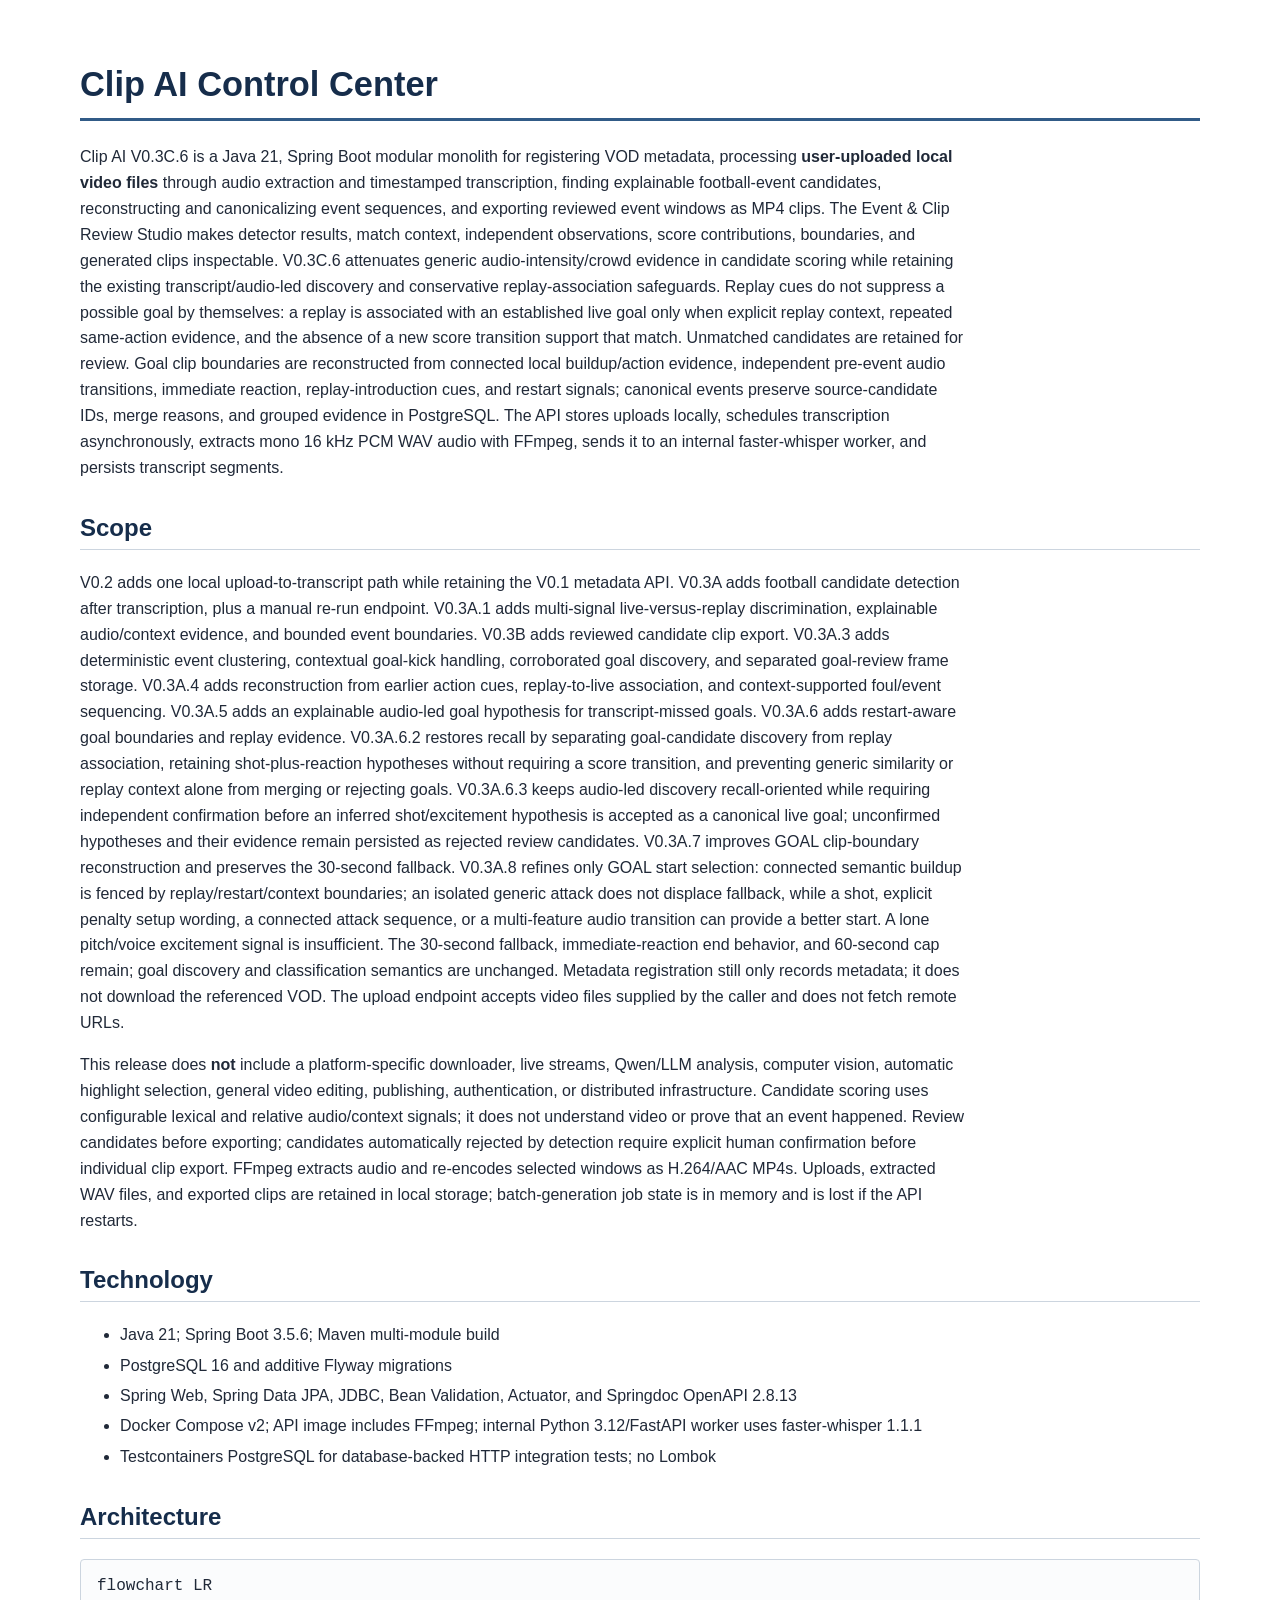
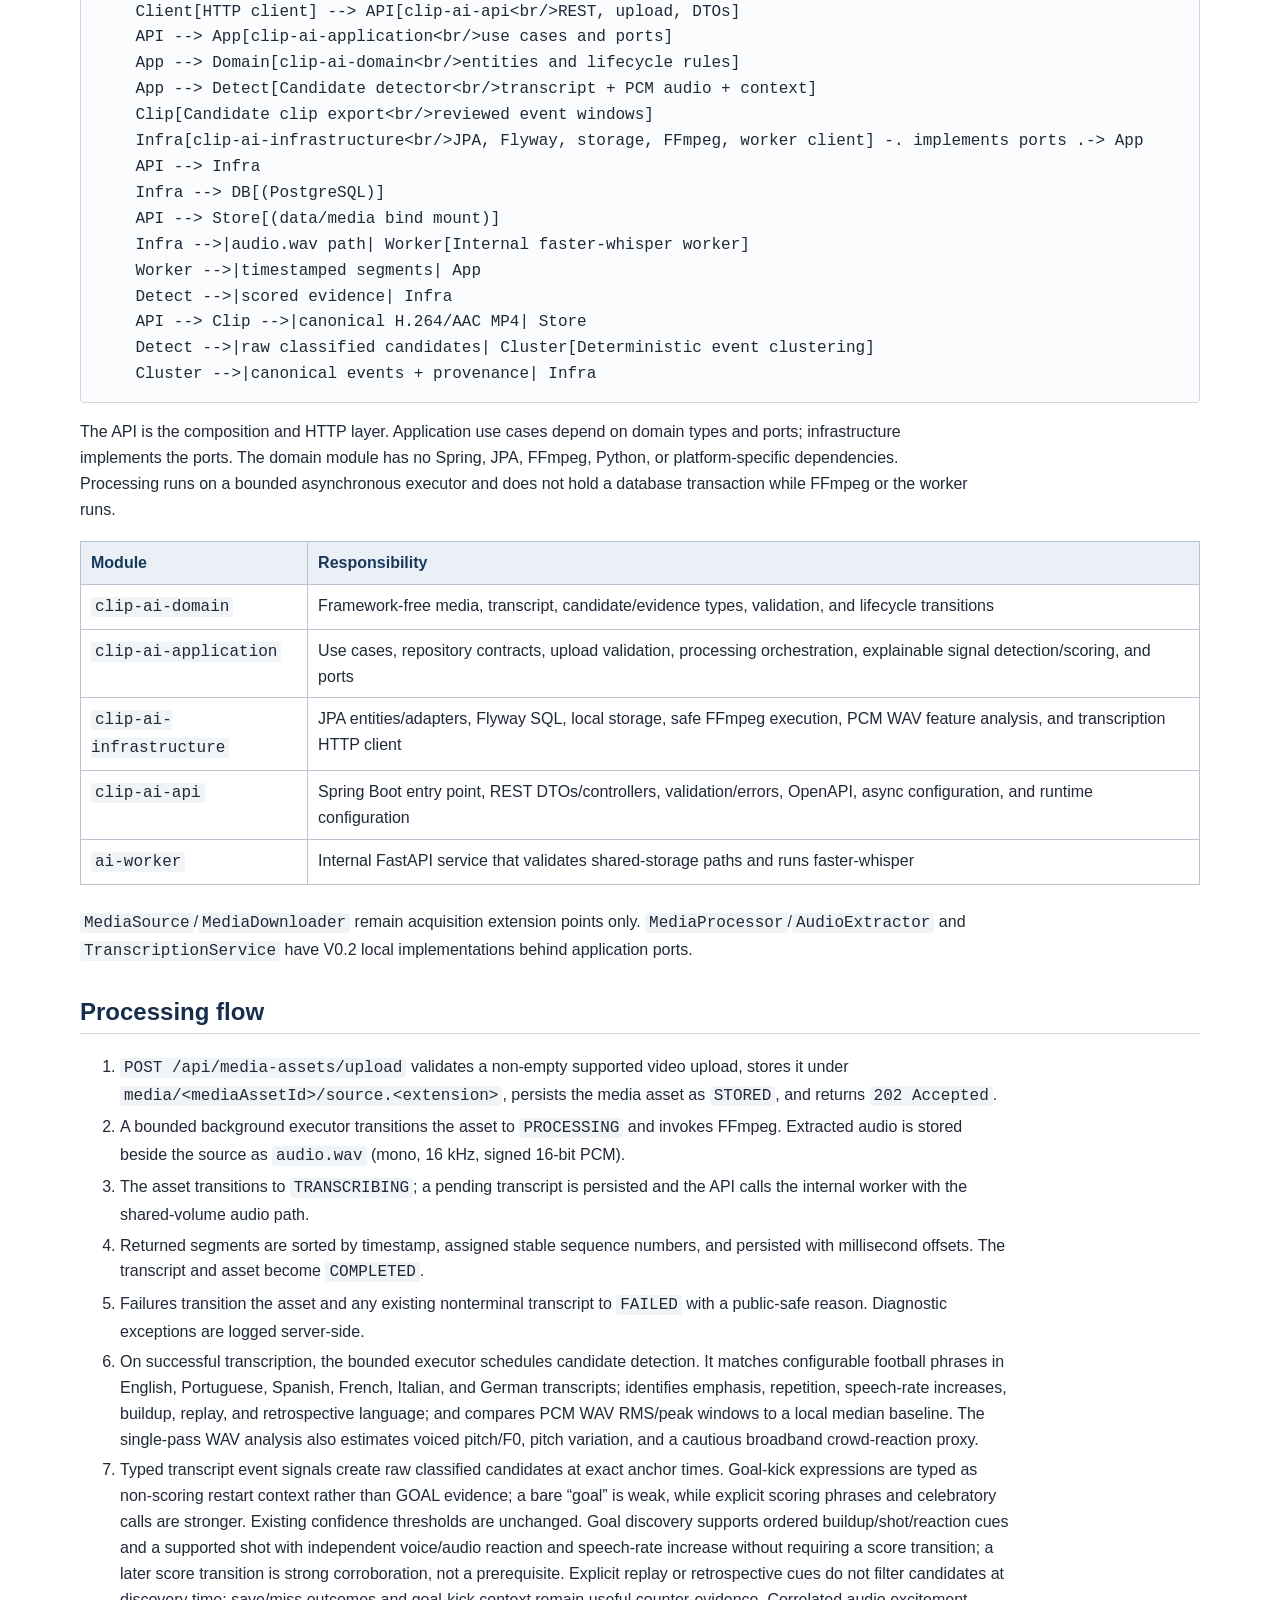
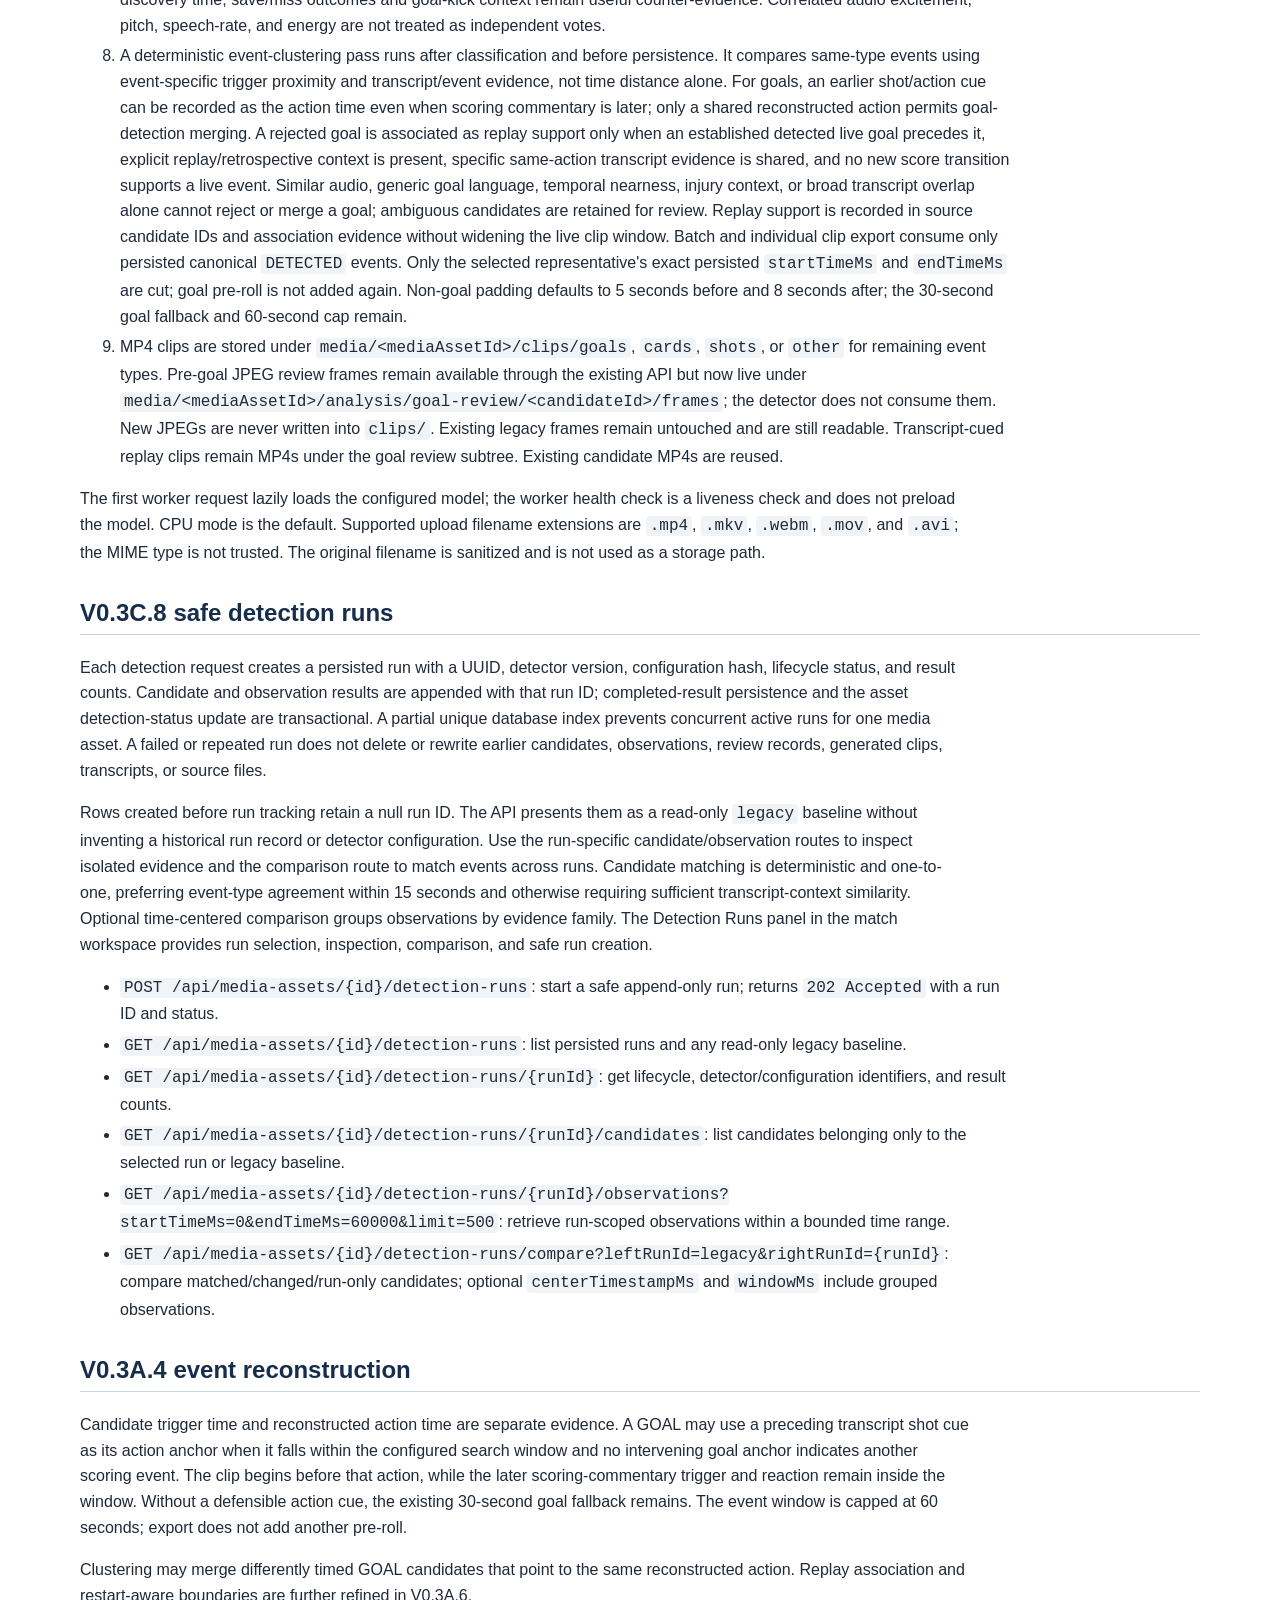
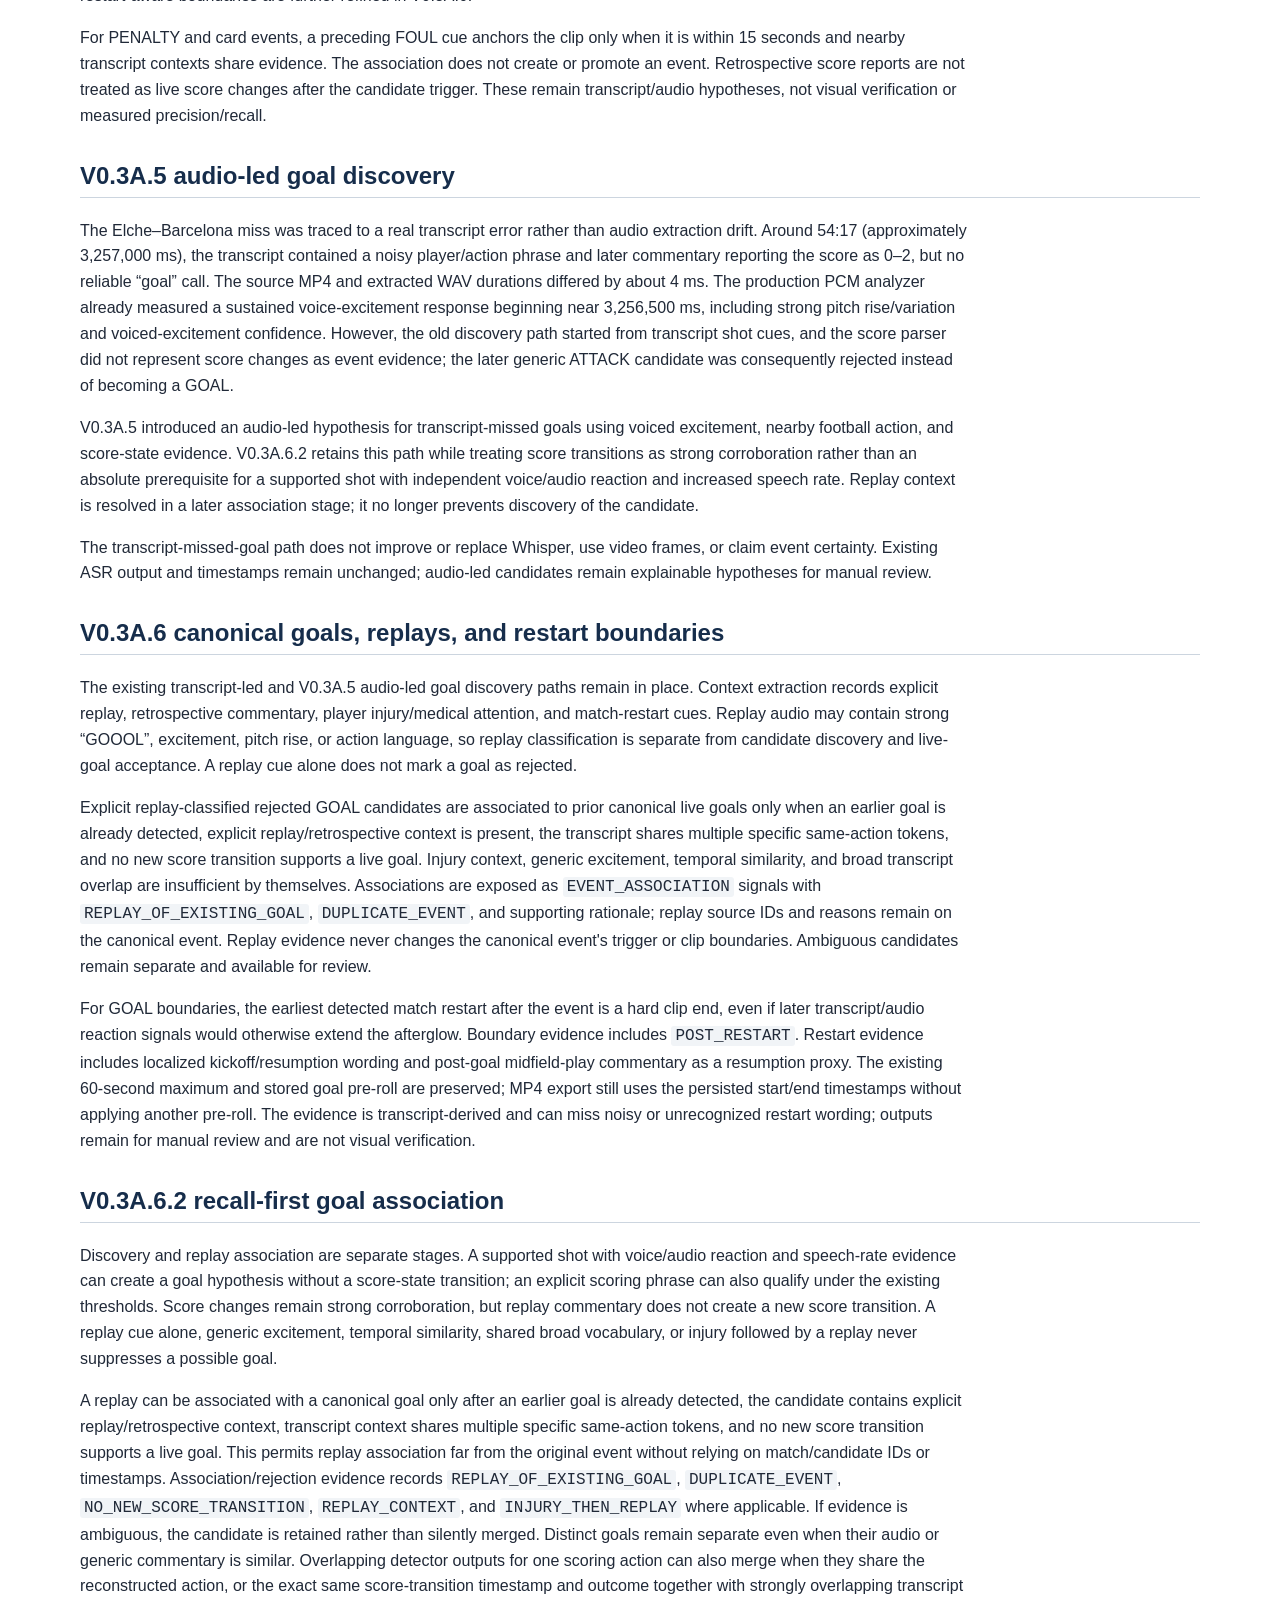
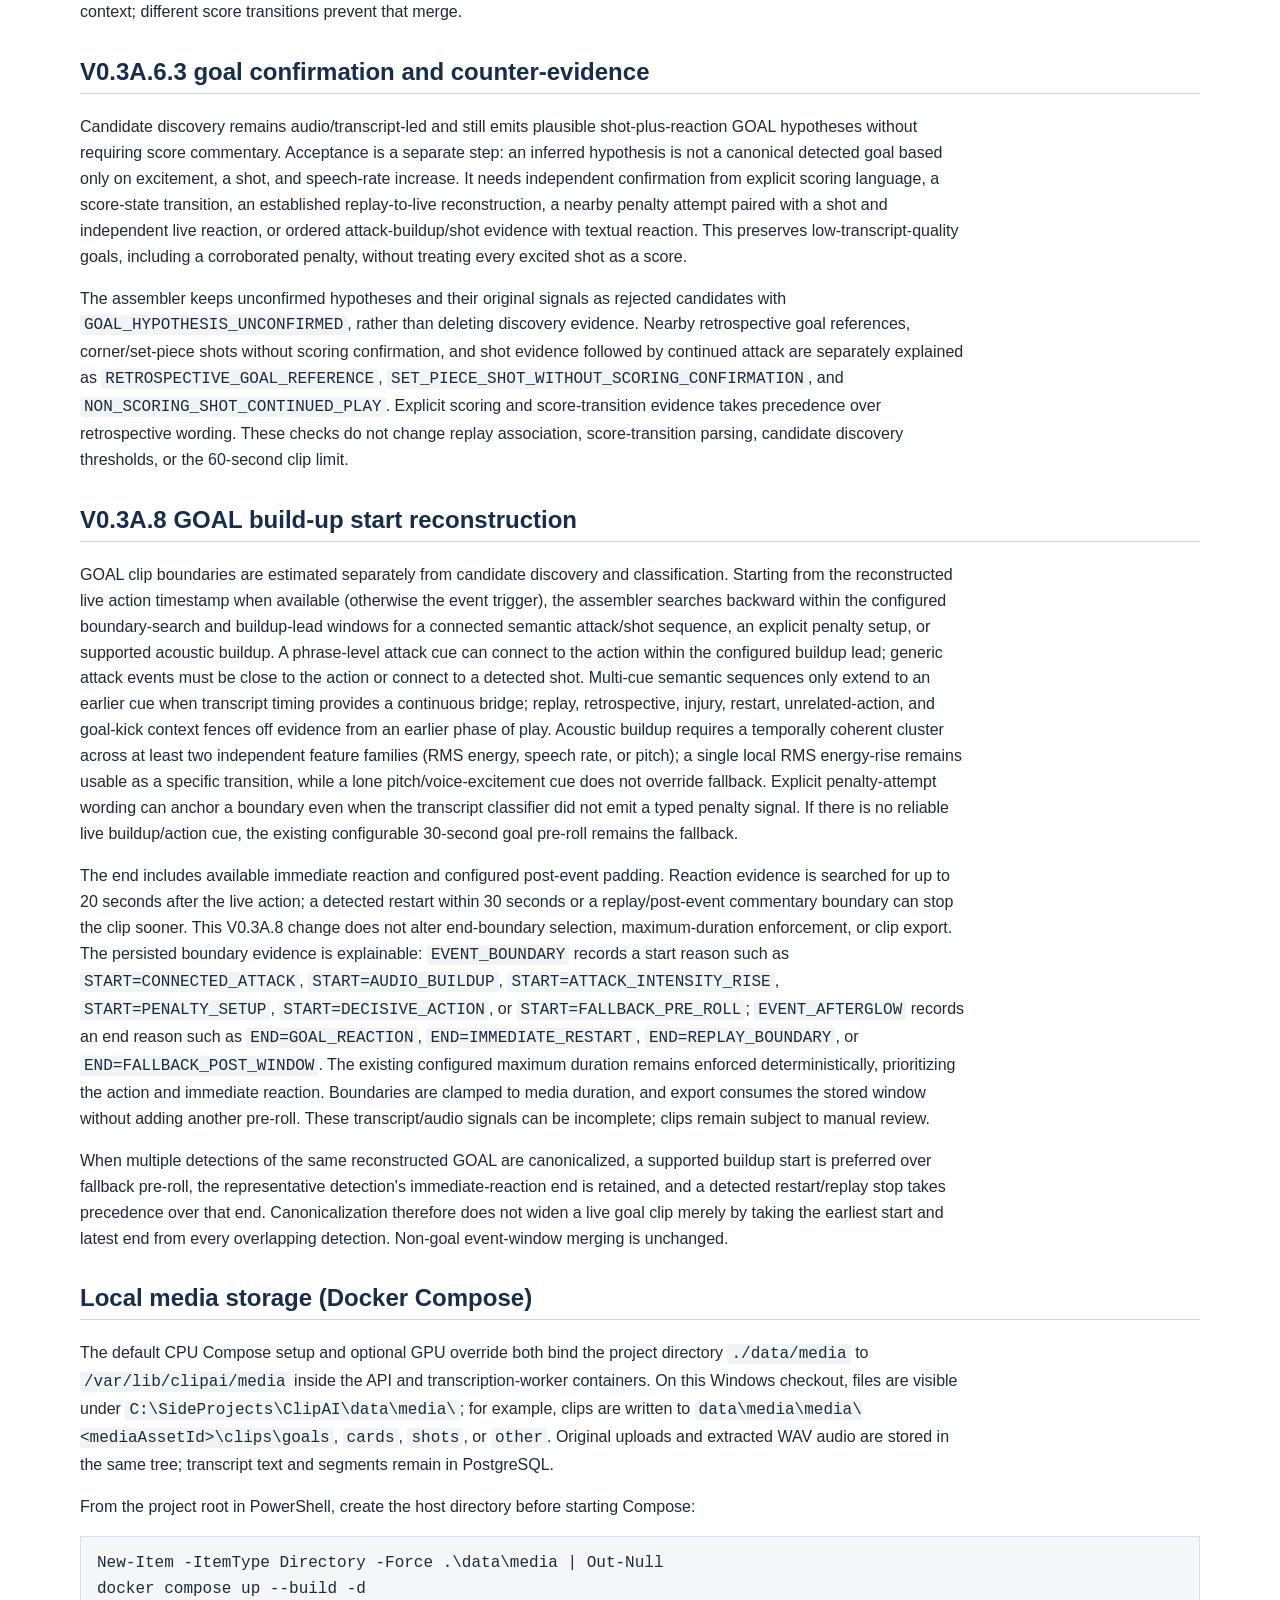
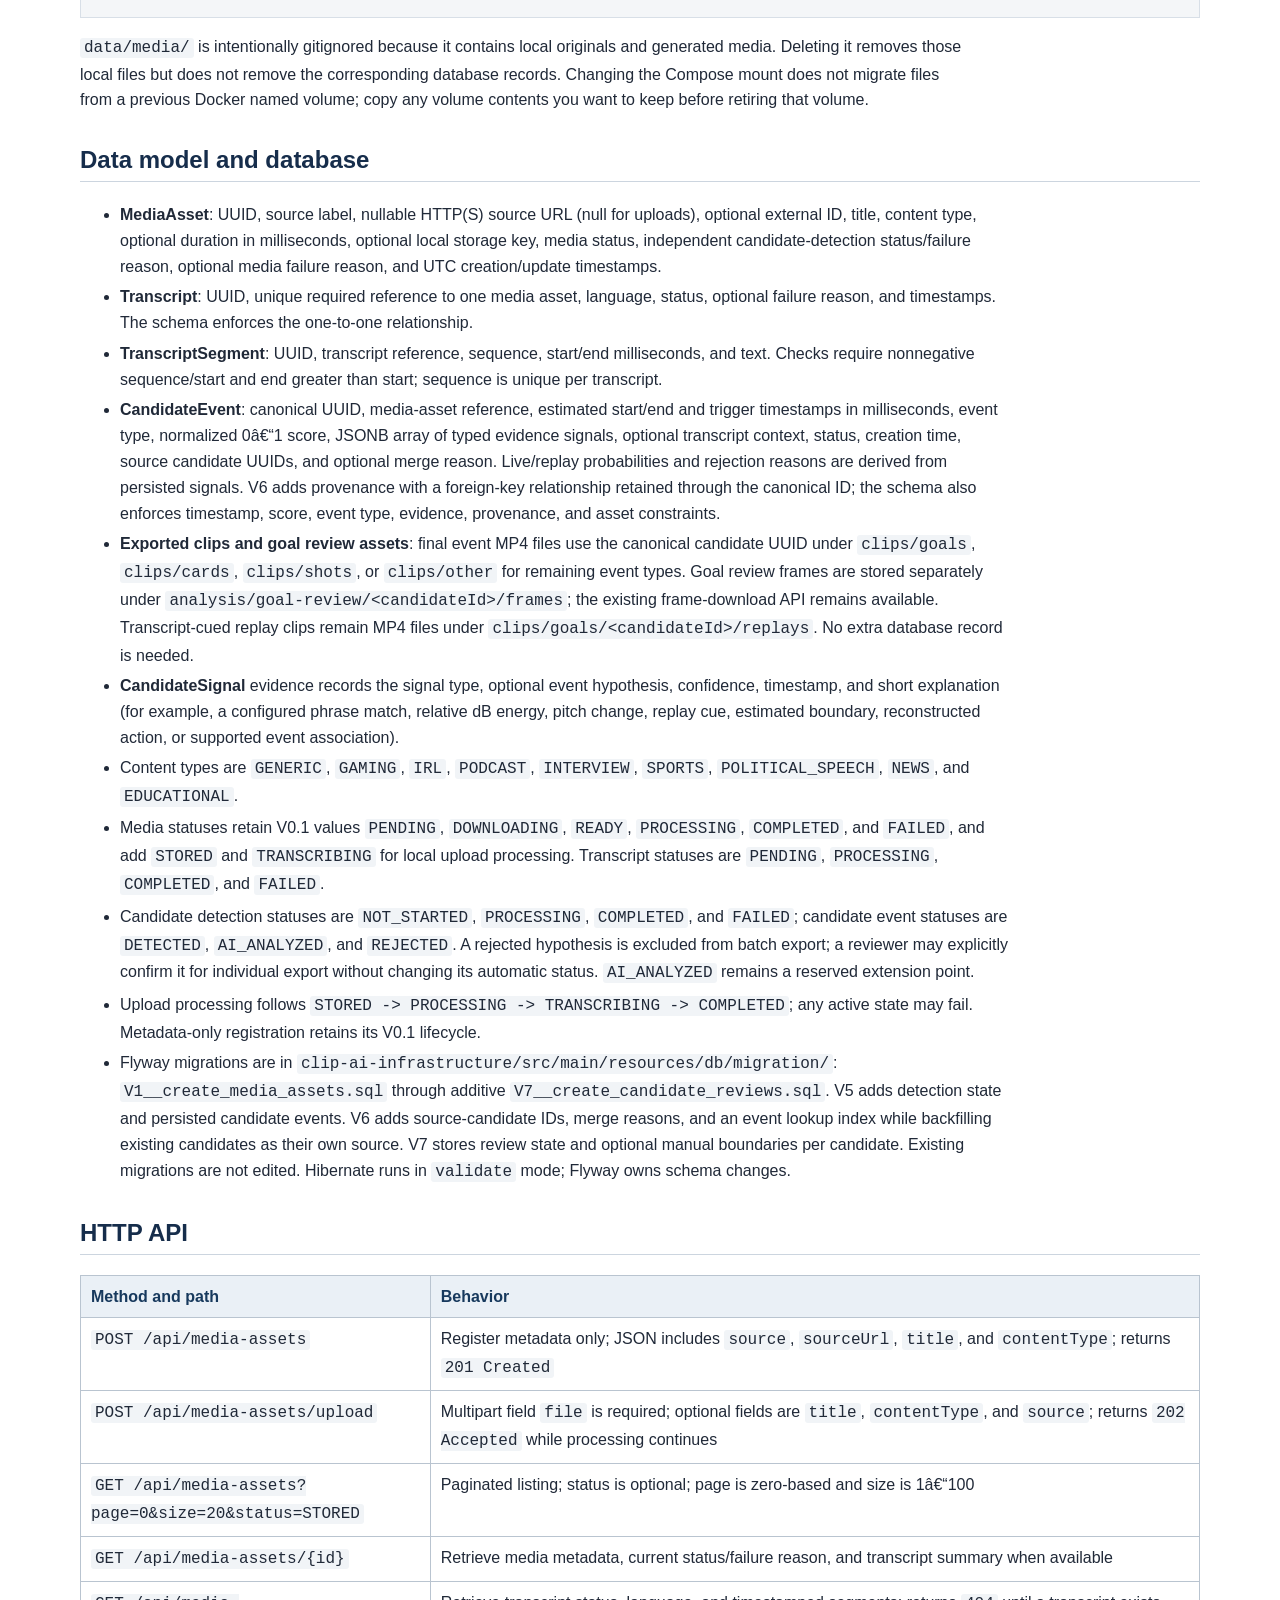
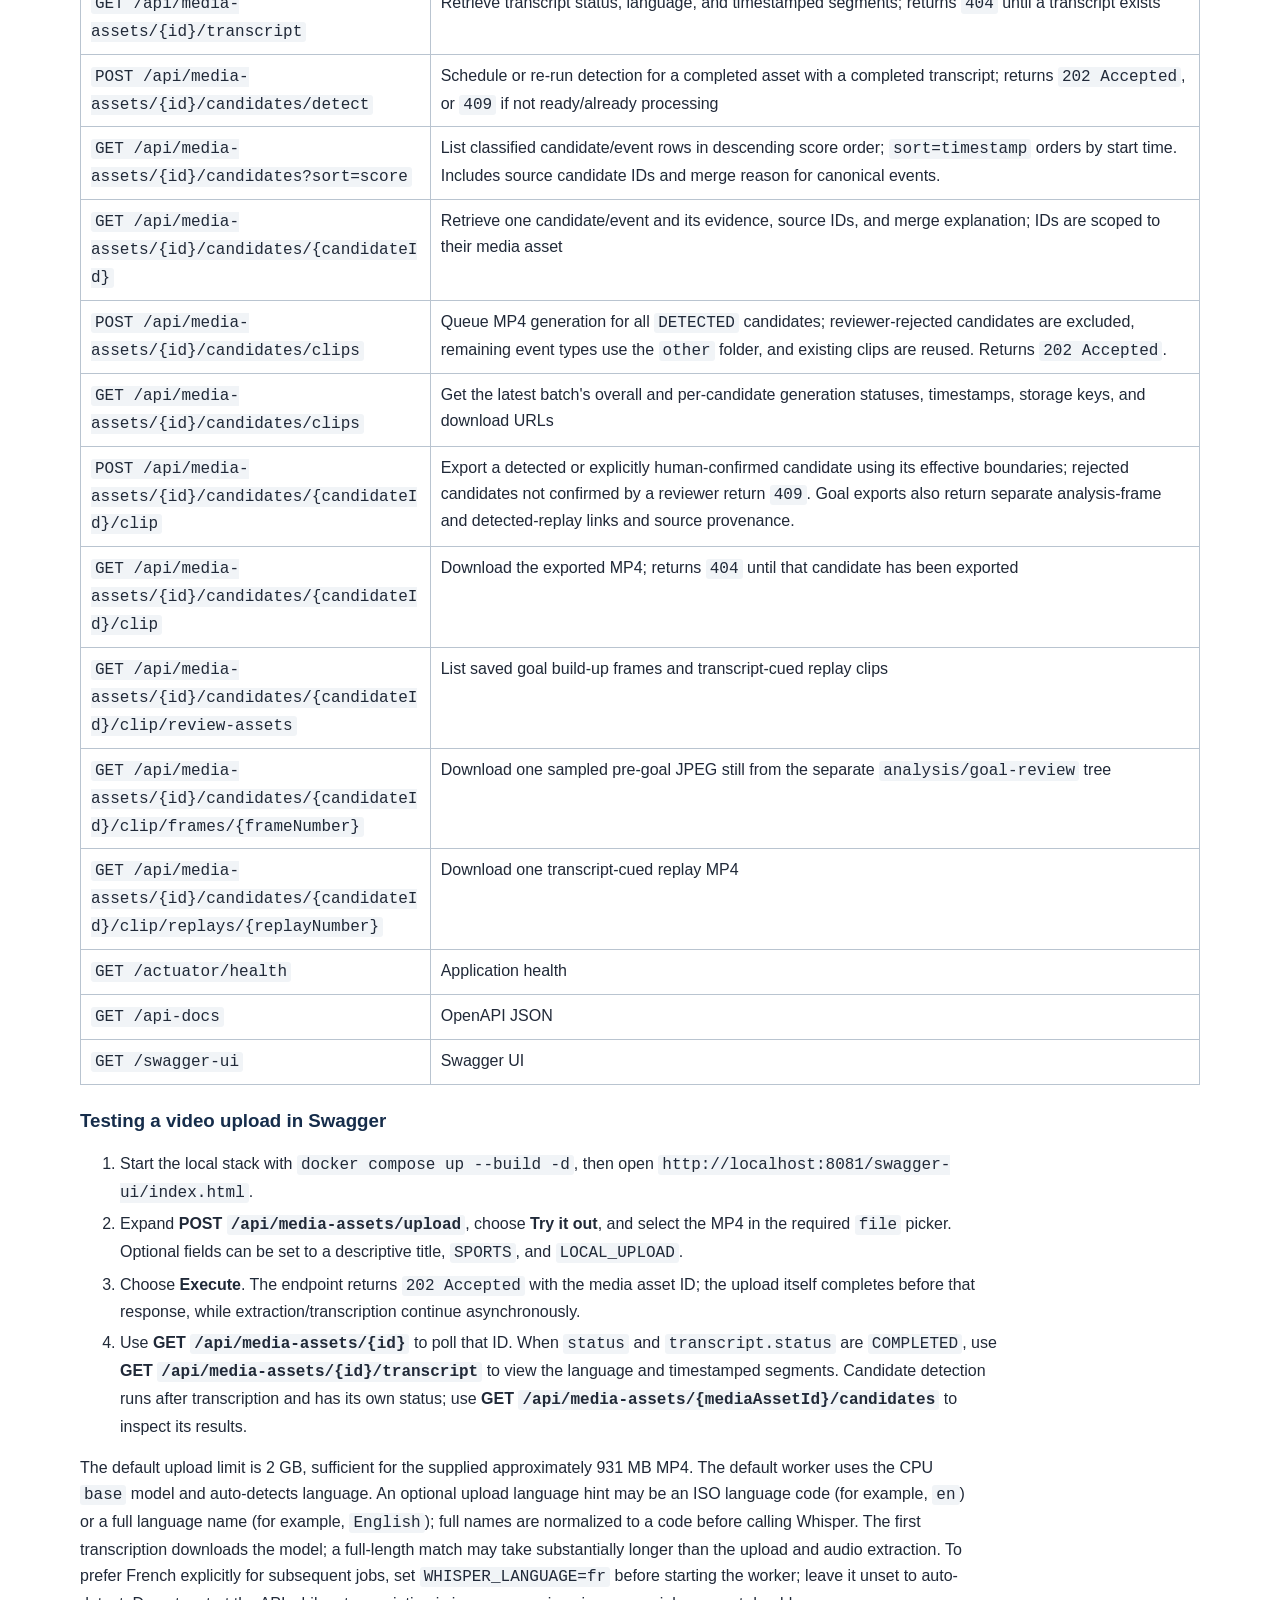
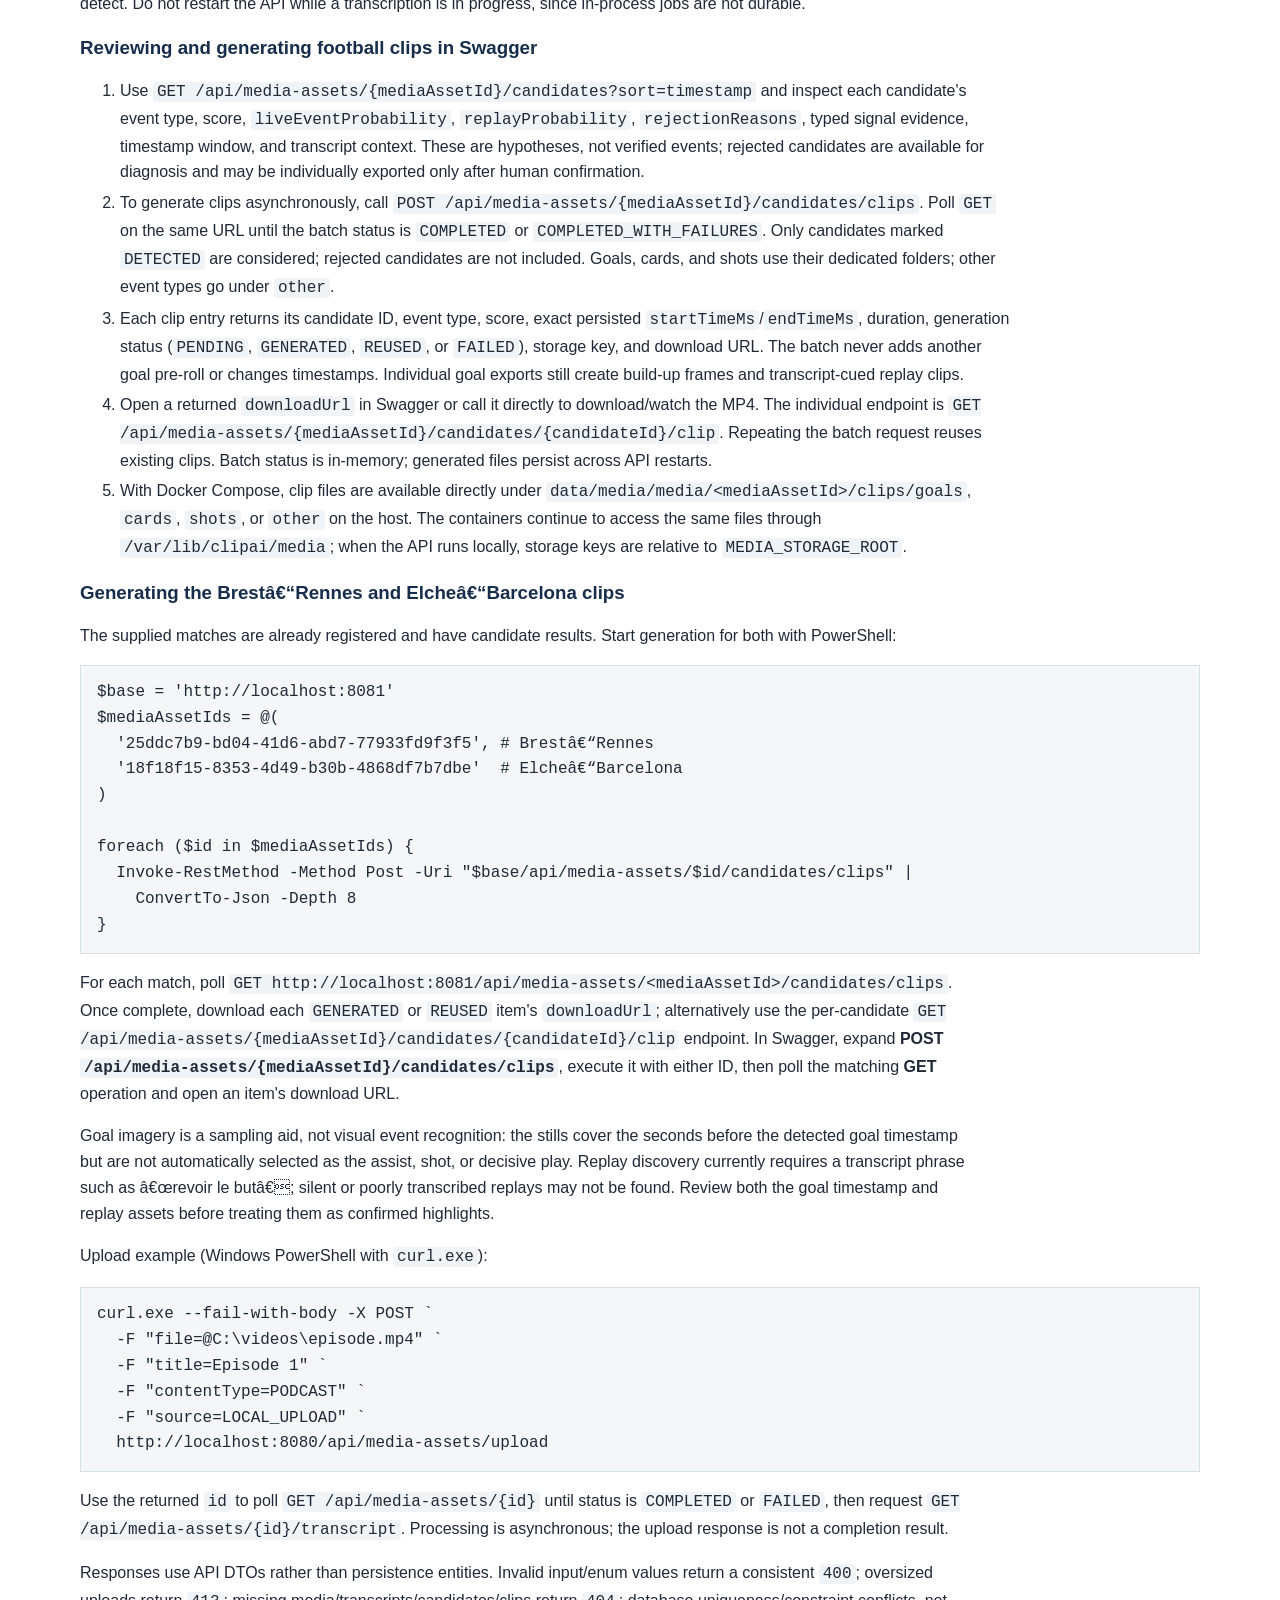
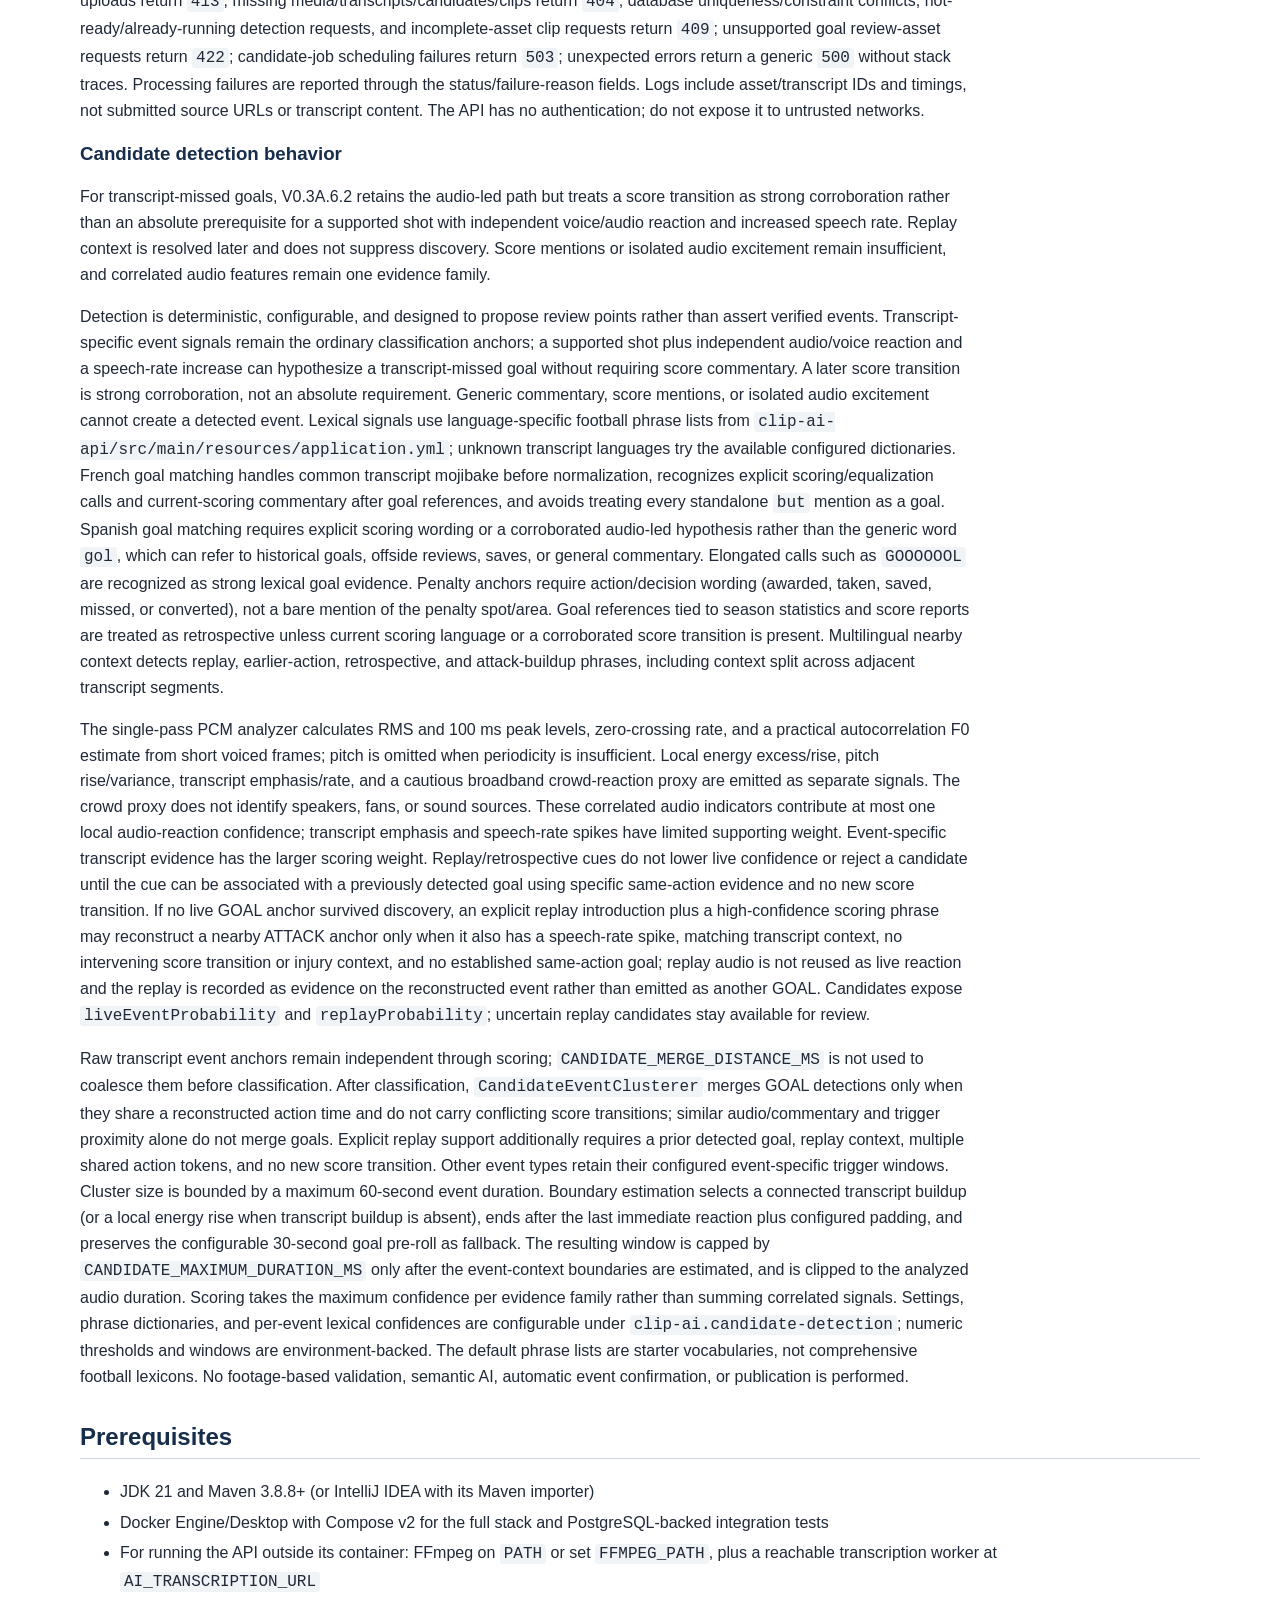
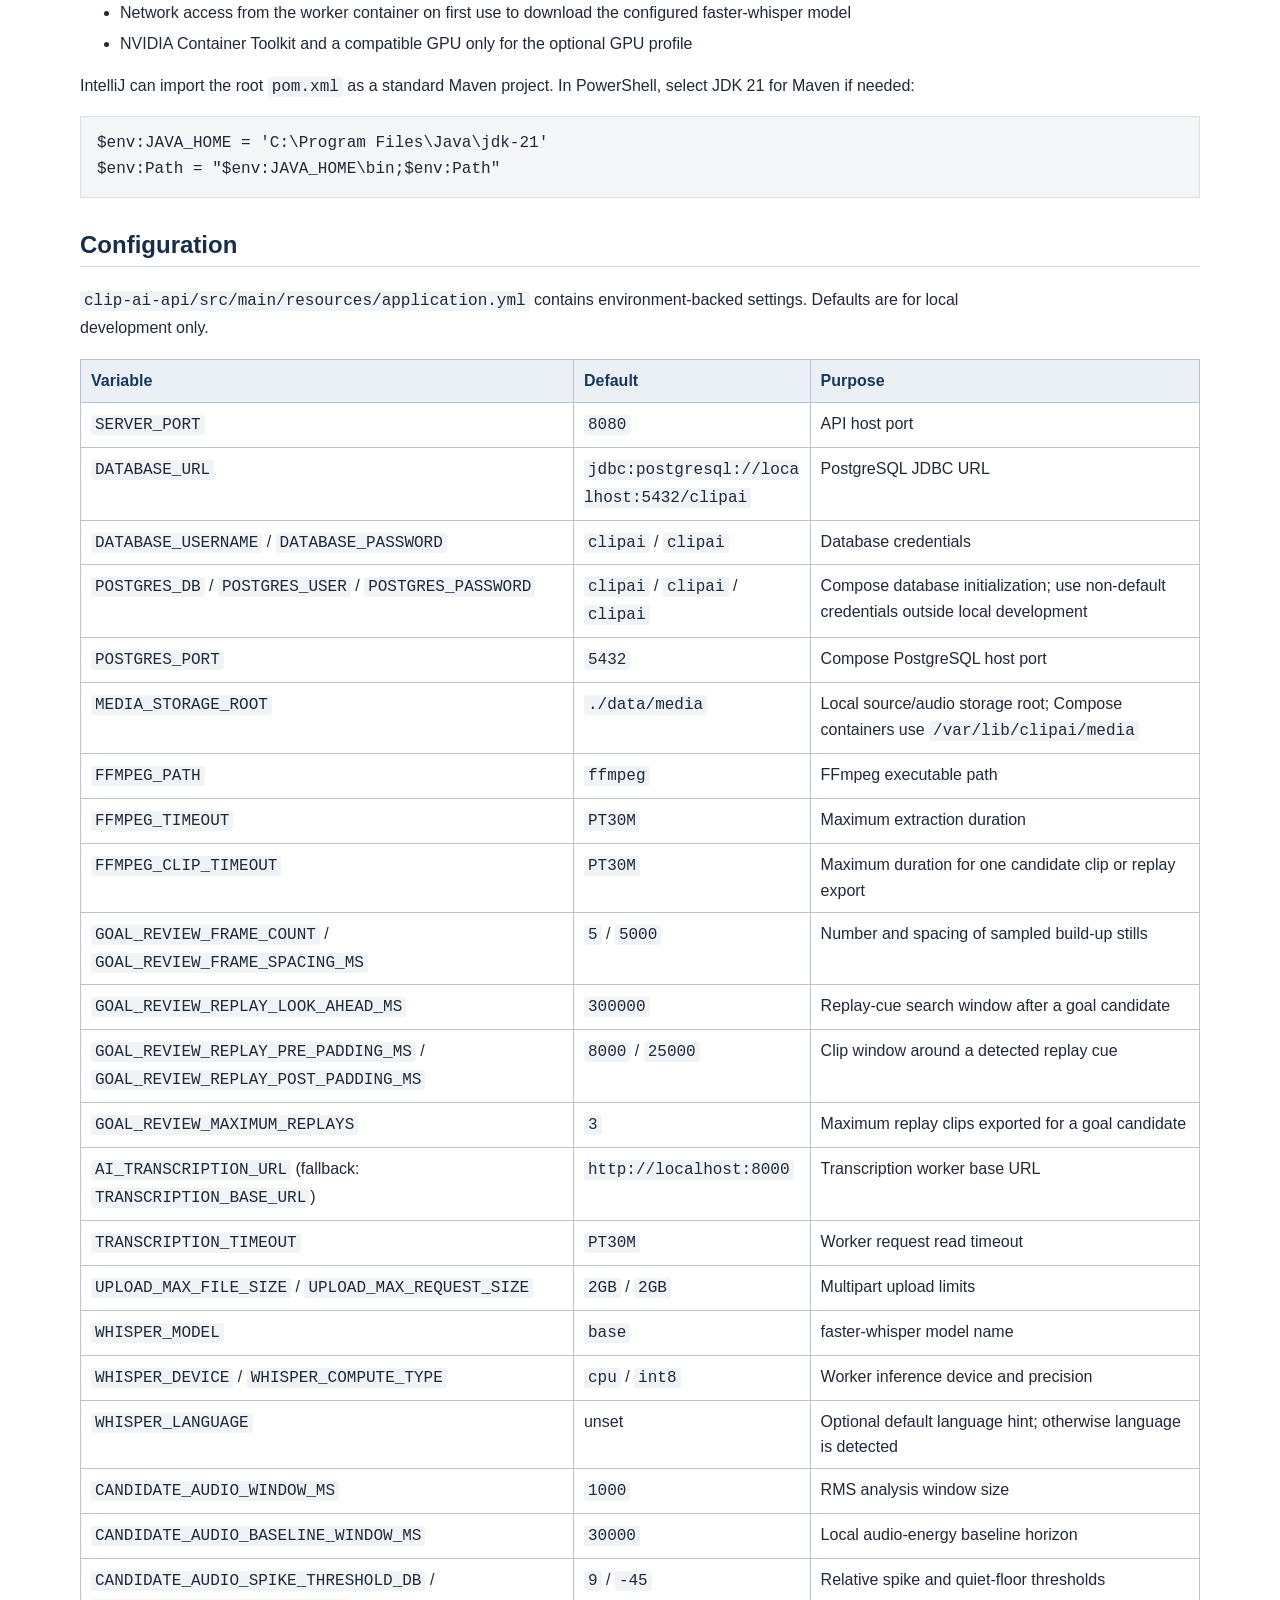
<file: README.html>
<!DOCTYPE html>
<html lang="en">
<head>
<meta charset="utf-8">
<meta name="viewport" content="width=device-width, initial-scale=1">
<title>Clip AI Control Center</title>
<style>
:root{color-scheme:light;font-family:"Segoe UI",Arial,sans-serif;color:#202938;background:#fff}body{max-width:1120px;margin:0 auto;padding:40px 52px;line-height:1.62}h1,h2,h3,h4{color:#162d4b;line-height:1.25;page-break-after:avoid}h1{font-size:2.15rem;border-bottom:3px solid #315b87;padding-bottom:12px}h2{margin-top:2rem;border-bottom:1px solid #ccd5df;padding-bottom:6px}p,li{max-width:100ch}li{margin:.28rem 0}code{font-family:Consolas,"Courier New",monospace;background:#f1f4f7;padding:1px 4px;border-radius:3px;overflow-wrap:anywhere}pre{background:#f4f6f8;border:1px solid #d8dfe7;padding:14px 16px;white-space:pre-wrap;overflow-wrap:anywhere;page-break-inside:avoid}pre code{background:transparent;padding:0}table{width:100%;border-collapse:collapse;margin:18px 0 24px;page-break-inside:avoid}th,td{border:1px solid #b9c4d0;padding:8px 10px;text-align:left;vertical-align:top}th{background:#eaf0f6;color:#17395d}a{color:#174f86;overflow-wrap:anywhere}.diagram{border:1px solid #ccd5df;border-radius:4px;background:#fbfcfd;font-family:Consolas,"Courier New",monospace}hr{border:0;border-top:1px solid #ccd5df;margin:2rem 0}@media print{body{max-width:none;padding:0;font-size:10.5pt}a{color:inherit;text-decoration:none}h2{margin-top:1.5rem}table,pre{page-break-inside:avoid}}
</style>
</head>
<body>
<h1>Clip AI Control Center</h1>
<p>Clip AI V0.3C.6 is a Java 21, Spring Boot modular monolith for registering VOD metadata, processing <strong>user-uploaded local video files</strong> through audio extraction and timestamped transcription, finding explainable football-event candidates, reconstructing and canonicalizing event sequences, and exporting reviewed event windows as MP4 clips. The Event &amp; Clip Review Studio makes detector results, match context, independent observations, score contributions, boundaries, and generated clips inspectable. V0.3C.6 attenuates generic audio-intensity/crowd evidence in candidate scoring while retaining the existing transcript/audio-led discovery and conservative replay-association safeguards. Replay cues do not suppress a possible goal by themselves: a replay is associated with an established live goal only when explicit replay context, repeated same-action evidence, and the absence of a new score transition support that match. Unmatched candidates are retained for review. Goal clip boundaries are reconstructed from connected local buildup/action evidence, independent pre-event audio transitions, immediate reaction, replay-introduction cues, and restart signals; canonical events preserve source-candidate IDs, merge reasons, and grouped evidence in PostgreSQL. The API stores uploads locally, schedules transcription asynchronously, extracts mono 16 kHz PCM WAV audio with FFmpeg, sends it to an internal faster-whisper worker, and persists transcript segments.</p>
<h2>Scope</h2>
<p>V0.2 adds one local upload-to-transcript path while retaining the V0.1 metadata API. V0.3A adds football candidate detection after transcription, plus a manual re-run endpoint. V0.3A.1 adds multi-signal live-versus-replay discrimination, explainable audio/context evidence, and bounded event boundaries. V0.3B adds reviewed candidate clip export. V0.3A.3 adds deterministic event clustering, contextual goal-kick handling, corroborated goal discovery, and separated goal-review frame storage. V0.3A.4 adds reconstruction from earlier action cues, replay-to-live association, and context-supported foul/event sequencing. V0.3A.5 adds an explainable audio-led goal hypothesis for transcript-missed goals. V0.3A.6 adds restart-aware goal boundaries and replay evidence. V0.3A.6.2 restores recall by separating goal-candidate discovery from replay association, retaining shot-plus-reaction hypotheses without requiring a score transition, and preventing generic similarity or replay context alone from merging or rejecting goals. V0.3A.6.3 keeps audio-led discovery recall-oriented while requiring independent confirmation before an inferred shot/excitement hypothesis is accepted as a canonical live goal; unconfirmed hypotheses and their evidence remain persisted as rejected review candidates. V0.3A.7 improves GOAL clip-boundary reconstruction and preserves the 30-second fallback. V0.3A.8 refines only GOAL start selection: connected semantic buildup is fenced by replay/restart/context boundaries; an isolated generic attack does not displace fallback, while a shot, explicit penalty setup wording, a connected attack sequence, or a multi-feature audio transition can provide a better start. A lone pitch/voice excitement signal is insufficient. The 30-second fallback, immediate-reaction end behavior, and 60-second cap remain; goal discovery and classification semantics are unchanged. Metadata registration still only records metadata; it does not download the referenced VOD. The upload endpoint accepts video files supplied by the caller and does not fetch remote URLs.</p>
<p>This release does <strong>not</strong> include a platform-specific downloader, live streams, Qwen/LLM analysis, computer vision, automatic highlight selection, general video editing, publishing, authentication, or distributed infrastructure. Candidate scoring uses configurable lexical and relative audio/context signals; it does not understand video or prove that an event happened. Review candidates before exporting; candidates automatically rejected by detection require explicit human confirmation before individual clip export. FFmpeg extracts audio and re-encodes selected windows as H.264/AAC MP4s. Uploads, extracted WAV files, and exported clips are retained in local storage; batch-generation job state is in memory and is lost if the API restarts.</p>
<h2>Technology</h2>
<ul><li>Java 21; Spring Boot 3.5.6; Maven multi-module build</li><li>PostgreSQL 16 and additive Flyway migrations</li><li>Spring Web, Spring Data JPA, JDBC, Bean Validation, Actuator, and Springdoc OpenAPI 2.8.13</li><li>Docker Compose v2; API image includes FFmpeg; internal Python 3.12/FastAPI worker uses faster-whisper 1.1.1</li><li>Testcontainers PostgreSQL for database-backed HTTP integration tests; no Lombok</li></ul>
<h2>Architecture</h2>
<pre class="diagram">flowchart LR
    Client[HTTP client] --&gt; API[clip-ai-api&lt;br/&gt;REST, upload, DTOs]
    API --&gt; App[clip-ai-application&lt;br/&gt;use cases and ports]
    App --&gt; Domain[clip-ai-domain&lt;br/&gt;entities and lifecycle rules]
    App --&gt; Detect[Candidate detector&lt;br/&gt;transcript + PCM audio + context]
    Clip[Candidate clip export&lt;br/&gt;reviewed event windows]
    Infra[clip-ai-infrastructure&lt;br/&gt;JPA, Flyway, storage, FFmpeg, worker client] -. implements ports .-&gt; App
    API --&gt; Infra
    Infra --&gt; DB[(PostgreSQL)]
    API --&gt; Store[(data/media bind mount)]
    Infra --&gt;|audio.wav path| Worker[Internal faster-whisper worker]
    Worker --&gt;|timestamped segments| App
    Detect --&gt;|scored evidence| Infra
    API --&gt; Clip --&gt;|canonical H.264/AAC MP4| Store
    Detect --&gt;|raw classified candidates| Cluster[Deterministic event clustering]
    Cluster --&gt;|canonical events + provenance| Infra</pre>
<p>The API is the composition and HTTP layer. Application use cases depend on domain types and ports; infrastructure implements the ports. The domain module has no Spring, JPA, FFmpeg, Python, or platform-specific dependencies. Processing runs on a bounded asynchronous executor and does not hold a database transaction while FFmpeg or the worker runs.</p>
<table><thead><tr><th>Module</th><th>Responsibility</th></tr></thead><tbody><tr><td><code>clip-ai-domain</code></td><td>Framework-free media, transcript, candidate/evidence types, validation, and lifecycle transitions</td></tr><tr><td><code>clip-ai-application</code></td><td>Use cases, repository contracts, upload validation, processing orchestration, explainable signal detection/scoring, and ports</td></tr><tr><td><code>clip-ai-infrastructure</code></td><td>JPA entities/adapters, Flyway SQL, local storage, safe FFmpeg execution, PCM WAV feature analysis, and transcription HTTP client</td></tr><tr><td><code>clip-ai-api</code></td><td>Spring Boot entry point, REST DTOs/controllers, validation/errors, OpenAPI, async configuration, and runtime configuration</td></tr><tr><td><code>ai-worker</code></td><td>Internal FastAPI service that validates shared-storage paths and runs faster-whisper</td></tr></tbody></table>
<p><code>MediaSource</code>/<code>MediaDownloader</code> remain acquisition extension points only. <code>MediaProcessor</code>/<code>AudioExtractor</code> and <code>TranscriptionService</code> have V0.2 local implementations behind application ports.</p>
<h2>Processing flow</h2>
<ol><li><code>POST /api/media-assets/upload</code> validates a non-empty supported video upload, stores it under <code>media/&lt;mediaAssetId&gt;/source.&lt;extension&gt;</code>, persists the media asset as <code>STORED</code>, and returns <code>202 Accepted</code>.</li><li>A bounded background executor transitions the asset to <code>PROCESSING</code> and invokes FFmpeg. Extracted audio is stored beside the source as <code>audio.wav</code> (mono, 16 kHz, signed 16-bit PCM).</li><li>The asset transitions to <code>TRANSCRIBING</code>; a pending transcript is persisted and the API calls the internal worker with the shared-volume audio path.</li><li>Returned segments are sorted by timestamp, assigned stable sequence numbers, and persisted with millisecond offsets. The transcript and asset become <code>COMPLETED</code>.</li><li>Failures transition the asset and any existing nonterminal transcript to <code>FAILED</code> with a public-safe reason. Diagnostic exceptions are logged server-side.</li><li>On successful transcription, the bounded executor schedules candidate detection. It matches configurable football phrases in English, Portuguese, Spanish, French, Italian, and German transcripts; identifies emphasis, repetition, speech-rate increases, buildup, replay, and retrospective language; and compares PCM WAV RMS/peak windows to a local median baseline. The single-pass WAV analysis also estimates voiced pitch/F0, pitch variation, and a cautious broadband crowd-reaction proxy.</li><li>Typed transcript event signals create raw classified candidates at exact anchor times. Goal-kick expressions are typed as non-scoring restart context rather than GOAL evidence; a bare “goal” is weak, while explicit scoring phrases and celebratory calls are stronger. Existing confidence thresholds are unchanged. Goal discovery supports ordered buildup/shot/reaction cues and a supported shot with independent voice/audio reaction and speech-rate increase without requiring a score transition; a later score transition is strong corroboration, not a prerequisite. Explicit replay or retrospective cues do not filter candidates at discovery time; save/miss outcomes and goal-kick context remain useful counter-evidence. Correlated audio excitement, pitch, speech-rate, and energy are not treated as independent votes.</li><li>A deterministic event-clustering pass runs after classification and before persistence. It compares same-type events using event-specific trigger proximity and transcript/event evidence, not time distance alone. For goals, an earlier shot/action cue can be recorded as the action time even when scoring commentary is later; only a shared reconstructed action permits goal-detection merging. A rejected goal is associated as replay support only when an established detected live goal precedes it, explicit replay/retrospective context is present, specific same-action transcript evidence is shared, and no new score transition supports a live event. Similar audio, generic goal language, temporal nearness, injury context, or broad transcript overlap alone cannot reject or merge a goal; ambiguous candidates are retained for review. Replay support is recorded in source candidate IDs and association evidence without widening the live clip window. Batch and individual clip export consume only persisted canonical <code>DETECTED</code> events. Only the selected representative's exact persisted <code>startTimeMs</code> and <code>endTimeMs</code> are cut; goal pre-roll is not added again. Non-goal padding defaults to 5 seconds before and 8 seconds after; the 30-second goal fallback and 60-second cap remain.</li><li>MP4 clips are stored under <code>media/&lt;mediaAssetId&gt;/clips/goals</code>, <code>cards</code>, <code>shots</code>, or <code>other</code> for remaining event types. Pre-goal JPEG review frames remain available through the existing API but now live under <code>media/&lt;mediaAssetId&gt;/analysis/goal-review/&lt;candidateId&gt;/frames</code>; the detector does not consume them. New JPEGs are never written into <code>clips/</code>. Existing legacy frames remain untouched and are still readable. Transcript-cued replay clips remain MP4s under the goal review subtree. Existing candidate MP4s are reused.</li></ol>
<p>The first worker request lazily loads the configured model; the worker health check is a liveness check and does not preload the model. CPU mode is the default. Supported upload filename extensions are <code>.mp4</code>, <code>.mkv</code>, <code>.webm</code>, <code>.mov</code>, and <code>.avi</code>; the MIME type is not trusted. The original filename is sanitized and is not used as a storage path.</p>
<h2>V0.3C.8 safe detection runs</h2>
<p>Each detection request creates a persisted run with a UUID, detector version, configuration hash, lifecycle status, and result counts. Candidate and observation results are appended with that run ID; completed-result persistence and the asset detection-status update are transactional. A partial unique database index prevents concurrent active runs for one media asset. A failed or repeated run does not delete or rewrite earlier candidates, observations, review records, generated clips, transcripts, or source files.</p>
<p>Rows created before run tracking retain a null run ID. The API presents them as a read-only <code>legacy</code> baseline without inventing a historical run record or detector configuration. Use the run-specific candidate/observation routes to inspect isolated evidence and the comparison route to match events across runs. Candidate matching is deterministic and one-to-one, preferring event-type agreement within 15 seconds and otherwise requiring sufficient transcript-context similarity. Optional time-centered comparison groups observations by evidence family. The Detection Runs panel in the match workspace provides run selection, inspection, comparison, and safe run creation.</p>
<ul><li><code>POST /api/media-assets/{id}/detection-runs</code>: start a safe append-only run; returns <code>202 Accepted</code> with a run ID and status.</li><li><code>GET /api/media-assets/{id}/detection-runs</code>: list persisted runs and any read-only legacy baseline.</li><li><code>GET /api/media-assets/{id}/detection-runs/{runId}</code>: get lifecycle, detector/configuration identifiers, and result counts.</li><li><code>GET /api/media-assets/{id}/detection-runs/{runId}/candidates</code>: list candidates belonging only to the selected run or legacy baseline.</li><li><code>GET /api/media-assets/{id}/detection-runs/{runId}/observations?startTimeMs=0&amp;endTimeMs=60000&amp;limit=500</code>: retrieve run-scoped observations within a bounded time range.</li><li><code>GET /api/media-assets/{id}/detection-runs/compare?leftRunId=legacy&amp;rightRunId={runId}</code>: compare matched/changed/run-only candidates; optional <code>centerTimestampMs</code> and <code>windowMs</code> include grouped observations.</li></ul>
<h2>V0.3A.4 event reconstruction</h2><p>Candidate trigger time and reconstructed action time are separate evidence. A GOAL may use a preceding transcript shot cue as its action anchor when it falls within the configured search window and no intervening goal anchor indicates another scoring event. The clip begins before that action, while the later scoring-commentary trigger and reaction remain inside the window. Without a defensible action cue, the existing 30-second goal fallback remains. The event window is capped at 60 seconds; export does not add another pre-roll.</p><p>Clustering may merge differently timed GOAL candidates that point to the same reconstructed action. Replay association and restart-aware boundaries are further refined in V0.3A.6.</p><p>For PENALTY and card events, a preceding FOUL cue anchors the clip only when it is within 15 seconds and nearby transcript contexts share evidence. The association does not create or promote an event. Retrospective score reports are not treated as live score changes after the candidate trigger. These remain transcript/audio hypotheses, not visual verification or measured precision/recall.</p>
<h2>V0.3A.5 audio-led goal discovery</h2>
<p>The Elche–Barcelona miss was traced to a real transcript error rather than audio extraction drift. Around 54:17 (approximately 3,257,000 ms), the transcript contained a noisy player/action phrase and later commentary reporting the score as 0–2, but no reliable “goal” call. The source MP4 and extracted WAV durations differed by about 4 ms. The production PCM analyzer already measured a sustained voice-excitement response beginning near 3,256,500 ms, including strong pitch rise/variation and voiced-excitement confidence. However, the old discovery path started from transcript shot cues, and the score parser did not represent score changes as event evidence; the later generic ATTACK candidate was consequently rejected instead of becoming a GOAL.</p>
<p>V0.3A.5 introduced an audio-led hypothesis for transcript-missed goals using voiced excitement, nearby football action, and score-state evidence. V0.3A.6.2 retains this path while treating score transitions as strong corroboration rather than an absolute prerequisite for a supported shot with independent voice/audio reaction and increased speech rate. Replay context is resolved in a later association stage; it no longer prevents discovery of the candidate.</p>
<p>The transcript-missed-goal path does not improve or replace Whisper, use video frames, or claim event certainty. Existing ASR output and timestamps remain unchanged; audio-led candidates remain explainable hypotheses for manual review.</p>
<h2>V0.3A.6 canonical goals, replays, and restart boundaries</h2>
<p>The existing transcript-led and V0.3A.5 audio-led goal discovery paths remain in place. Context extraction records explicit replay, retrospective commentary, player injury/medical attention, and match-restart cues. Replay audio may contain strong “GOOOL”, excitement, pitch rise, or action language, so replay classification is separate from candidate discovery and live-goal acceptance. A replay cue alone does not mark a goal as rejected.</p>
<p>Explicit replay-classified rejected GOAL candidates are associated to prior canonical live goals only when an earlier goal is already detected, explicit replay/retrospective context is present, the transcript shares multiple specific same-action tokens, and no new score transition supports a live goal. Injury context, generic excitement, temporal similarity, and broad transcript overlap are insufficient by themselves. Associations are exposed as <code>EVENT_ASSOCIATION</code> signals with <code>REPLAY_OF_EXISTING_GOAL</code>, <code>DUPLICATE_EVENT</code>, and supporting rationale; replay source IDs and reasons remain on the canonical event. Replay evidence never changes the canonical event's trigger or clip boundaries. Ambiguous candidates remain separate and available for review.</p>
<p>For GOAL boundaries, the earliest detected match restart after the event is a hard clip end, even if later transcript/audio reaction signals would otherwise extend the afterglow. Boundary evidence includes <code>POST_RESTART</code>. Restart evidence includes localized kickoff/resumption wording and post-goal midfield-play commentary as a resumption proxy. The existing 60-second maximum and stored goal pre-roll are preserved; MP4 export still uses the persisted start/end timestamps without applying another pre-roll. The evidence is transcript-derived and can miss noisy or unrecognized restart wording; outputs remain for manual review and are not visual verification.</p>
<h2>V0.3A.6.2 recall-first goal association</h2>
<p>Discovery and replay association are separate stages. A supported shot with voice/audio reaction and speech-rate evidence can create a goal hypothesis without a score-state transition; an explicit scoring phrase can also qualify under the existing thresholds. Score changes remain strong corroboration, but replay commentary does not create a new score transition. A replay cue alone, generic excitement, temporal similarity, shared broad vocabulary, or injury followed by a replay never suppresses a possible goal.</p>
<p>A replay can be associated with a canonical goal only after an earlier goal is already detected, the candidate contains explicit replay/retrospective context, transcript context shares multiple specific same-action tokens, and no new score transition supports a live goal. This permits replay association far from the original event without relying on match/candidate IDs or timestamps. Association/rejection evidence records <code>REPLAY_OF_EXISTING_GOAL</code>, <code>DUPLICATE_EVENT</code>, <code>NO_NEW_SCORE_TRANSITION</code>, <code>REPLAY_CONTEXT</code>, and <code>INJURY_THEN_REPLAY</code> where applicable. If evidence is ambiguous, the candidate is retained rather than silently merged. Distinct goals remain separate even when their audio or generic commentary is similar. Overlapping detector outputs for one scoring action can also merge when they share the reconstructed action, or the exact same score-transition timestamp and outcome together with strongly overlapping transcript context; different score transitions prevent that merge.</p>
<h2>V0.3A.6.3 goal confirmation and counter-evidence</h2>
<p>Candidate discovery remains audio/transcript-led and still emits plausible shot-plus-reaction GOAL hypotheses without requiring score commentary. Acceptance is a separate step: an inferred hypothesis is not a canonical detected goal based only on excitement, a shot, and speech-rate increase. It needs independent confirmation from explicit scoring language, a score-state transition, an established replay-to-live reconstruction, a nearby penalty attempt paired with a shot and independent live reaction, or ordered attack-buildup/shot evidence with textual reaction. This preserves low-transcript-quality goals, including a corroborated penalty, without treating every excited shot as a score.</p>
<p>The assembler keeps unconfirmed hypotheses and their original signals as rejected candidates with <code>GOAL_HYPOTHESIS_UNCONFIRMED</code>, rather than deleting discovery evidence. Nearby retrospective goal references, corner/set-piece shots without scoring confirmation, and shot evidence followed by continued attack are separately explained as <code>RETROSPECTIVE_GOAL_REFERENCE</code>, <code>SET_PIECE_SHOT_WITHOUT_SCORING_CONFIRMATION</code>, and <code>NON_SCORING_SHOT_CONTINUED_PLAY</code>. Explicit scoring and score-transition evidence takes precedence over retrospective wording. These checks do not change replay association, score-transition parsing, candidate discovery thresholds, or the 60-second clip limit.</p>
<h2>V0.3A.8 GOAL build-up start reconstruction</h2>
<p>GOAL clip boundaries are estimated separately from candidate discovery and classification. Starting from the reconstructed live action timestamp when available (otherwise the event trigger), the assembler searches backward within the configured boundary-search and buildup-lead windows for a connected semantic attack/shot sequence, an explicit penalty setup, or supported acoustic buildup. A phrase-level attack cue can connect to the action within the configured buildup lead; generic attack events must be close to the action or connect to a detected shot. Multi-cue semantic sequences only extend to an earlier cue when transcript timing provides a continuous bridge; replay, retrospective, injury, restart, unrelated-action, and goal-kick context fences off evidence from an earlier phase of play. Acoustic buildup requires a temporally coherent cluster across at least two independent feature families (RMS energy, speech rate, or pitch); a single local RMS energy-rise remains usable as a specific transition, while a lone pitch/voice-excitement cue does not override fallback. Explicit penalty-attempt wording can anchor a boundary even when the transcript classifier did not emit a typed penalty signal. If there is no reliable live buildup/action cue, the existing configurable 30-second goal pre-roll remains the fallback.</p>
<p>The end includes available immediate reaction and configured post-event padding. Reaction evidence is searched for up to 20 seconds after the live action; a detected restart within 30 seconds or a replay/post-event commentary boundary can stop the clip sooner. This V0.3A.8 change does not alter end-boundary selection, maximum-duration enforcement, or clip export. The persisted boundary evidence is explainable: <code>EVENT_BOUNDARY</code> records a start reason such as <code>START=CONNECTED_ATTACK</code>, <code>START=AUDIO_BUILDUP</code>, <code>START=ATTACK_INTENSITY_RISE</code>, <code>START=PENALTY_SETUP</code>, <code>START=DECISIVE_ACTION</code>, or <code>START=FALLBACK_PRE_ROLL</code>; <code>EVENT_AFTERGLOW</code> records an end reason such as <code>END=GOAL_REACTION</code>, <code>END=IMMEDIATE_RESTART</code>, <code>END=REPLAY_BOUNDARY</code>, or <code>END=FALLBACK_POST_WINDOW</code>. The existing configured maximum duration remains enforced deterministically, prioritizing the action and immediate reaction. Boundaries are clamped to media duration, and export consumes the stored window without adding another pre-roll. These transcript/audio signals can be incomplete; clips remain subject to manual review.</p>
<p>When multiple detections of the same reconstructed GOAL are canonicalized, a supported buildup start is preferred over fallback pre-roll, the representative detection's immediate-reaction end is retained, and a detected restart/replay stop takes precedence over that end. Canonicalization therefore does not widen a live goal clip merely by taking the earliest start and latest end from every overlapping detection. Non-goal event-window merging is unchanged.</p>
<h2>Local media storage (Docker Compose)</h2>
<p>The default CPU Compose setup and optional GPU override both bind the project directory <code>./data/media</code> to <code>/var/lib/clipai/media</code> inside the API and transcription-worker containers. On this Windows checkout, files are visible under <code>C:\SideProjects\ClipAI\data\media\</code>; for example, clips are written to <code>data\media\media\&lt;mediaAssetId&gt;\clips\goals</code>, <code>cards</code>, <code>shots</code>, or <code>other</code>. Original uploads and extracted WAV audio are stored in the same tree; transcript text and segments remain in PostgreSQL.</p>
<p>From the project root in PowerShell, create the host directory before starting Compose:</p>
<pre><code class="language-powershell">New-Item -ItemType Directory -Force .\data\media | Out-Null
docker compose up --build -d</code></pre>
<p><code>data/media/</code> is intentionally gitignored because it contains local originals and generated media. Deleting it removes those local files but does not remove the corresponding database records. Changing the Compose mount does not migrate files from a previous Docker named volume; copy any volume contents you want to keep before retiring that volume.</p>
<h2>Data model and database</h2>
<ul><li><strong>MediaAsset</strong>: UUID, source label, nullable HTTP(S) source URL (null for uploads), optional external ID, title, content type, optional duration in milliseconds, optional local storage key, media status, independent candidate-detection status/failure reason, optional media failure reason, and UTC creation/update timestamps.</li><li><strong>Transcript</strong>: UUID, unique required reference to one media asset, language, status, optional failure reason, and timestamps. The schema enforces the one-to-one relationship.</li><li><strong>TranscriptSegment</strong>: UUID, transcript reference, sequence, start/end milliseconds, and text. Checks require nonnegative sequence/start and end greater than start; sequence is unique per transcript.</li><li><strong>CandidateEvent</strong>: canonical UUID, media-asset reference, estimated start/end and trigger timestamps in milliseconds, event type, normalized 0â€“1 score, JSONB array of typed evidence signals, optional transcript context, status, creation time, source candidate UUIDs, and optional merge reason. Live/replay probabilities and rejection reasons are derived from persisted signals. V6 adds provenance with a foreign-key relationship retained through the canonical ID; the schema also enforces timestamp, score, event type, evidence, provenance, and asset constraints.</li><li><strong>Exported clips and goal review assets</strong>: final event MP4 files use the canonical candidate UUID under <code>clips/goals</code>, <code>clips/cards</code>, <code>clips/shots</code>, or <code>clips/other</code> for remaining event types. Goal review frames are stored separately under <code>analysis/goal-review/&lt;candidateId&gt;/frames</code>; the existing frame-download API remains available. Transcript-cued replay clips remain MP4 files under <code>clips/goals/&lt;candidateId&gt;/replays</code>. No extra database record is needed.</li><li><strong>CandidateSignal</strong> evidence records the signal type, optional event hypothesis, confidence, timestamp, and short explanation (for example, a configured phrase match, relative dB energy, pitch change, replay cue, estimated boundary, reconstructed action, or supported event association).</li><li>Content types are <code>GENERIC</code>, <code>GAMING</code>, <code>IRL</code>, <code>PODCAST</code>, <code>INTERVIEW</code>, <code>SPORTS</code>, <code>POLITICAL_SPEECH</code>, <code>NEWS</code>, and <code>EDUCATIONAL</code>.</li><li>Media statuses retain V0.1 values <code>PENDING</code>, <code>DOWNLOADING</code>, <code>READY</code>, <code>PROCESSING</code>, <code>COMPLETED</code>, and <code>FAILED</code>, and add <code>STORED</code> and <code>TRANSCRIBING</code> for local upload processing. Transcript statuses are <code>PENDING</code>, <code>PROCESSING</code>, <code>COMPLETED</code>, and <code>FAILED</code>.</li><li>Candidate detection statuses are <code>NOT_STARTED</code>, <code>PROCESSING</code>, <code>COMPLETED</code>, and <code>FAILED</code>; candidate event statuses are <code>DETECTED</code>, <code>AI_ANALYZED</code>, and <code>REJECTED</code>. A rejected hypothesis is excluded from batch export; a reviewer may explicitly confirm it for individual export without changing its automatic status. <code>AI_ANALYZED</code> remains a reserved extension point.</li><li>Upload processing follows <code>STORED -&gt; PROCESSING -&gt; TRANSCRIBING -&gt; COMPLETED</code>; any active state may fail. Metadata-only registration retains its V0.1 lifecycle.</li><li>Flyway migrations are in <code>clip-ai-infrastructure/src/main/resources/db/migration/</code>: <code>V1__create_media_assets.sql</code> through additive <code>V7__create_candidate_reviews.sql</code>. V5 adds detection state and persisted candidate events. V6 adds source-candidate IDs, merge reasons, and an event lookup index while backfilling existing candidates as their own source. V7 stores review state and optional manual boundaries per candidate. Existing migrations are not edited. Hibernate runs in <code>validate</code> mode; Flyway owns schema changes.</li></ul>
<h2>HTTP API</h2>
<table><thead><tr><th>Method and path</th><th>Behavior</th></tr></thead><tbody><tr><td><code>POST /api/media-assets</code></td><td>Register metadata only; JSON includes <code>source</code>, <code>sourceUrl</code>, <code>title</code>, and <code>contentType</code>; returns <code>201 Created</code></td></tr><tr><td><code>POST /api/media-assets/upload</code></td><td>Multipart field <code>file</code> is required; optional fields are <code>title</code>, <code>contentType</code>, and <code>source</code>; returns <code>202 Accepted</code> while processing continues</td></tr><tr><td><code>GET /api/media-assets?page=0&amp;size=20&amp;status=STORED</code></td><td>Paginated listing; status is optional; page is zero-based and size is 1â€“100</td></tr><tr><td><code>GET /api/media-assets/{id}</code></td><td>Retrieve media metadata, current status/failure reason, and transcript summary when available</td></tr><tr><td><code>GET /api/media-assets/{id}/transcript</code></td><td>Retrieve transcript status, language, and timestamped segments; returns <code>404</code> until a transcript exists</td></tr><tr><td><code>POST /api/media-assets/{id}/candidates/detect</code></td><td>Schedule or re-run detection for a completed asset with a completed transcript; returns <code>202 Accepted</code>, or <code>409</code> if not ready/already processing</td></tr><tr><td><code>GET /api/media-assets/{id}/candidates?sort=score</code></td><td>List classified candidate/event rows in descending score order; <code>sort=timestamp</code> orders by start time. Includes source candidate IDs and merge reason for canonical events.</td></tr><tr><td><code>GET /api/media-assets/{id}/candidates/{candidateId}</code></td><td>Retrieve one candidate/event and its evidence, source IDs, and merge explanation; IDs are scoped to their media asset</td></tr><tr><td><code>POST /api/media-assets/{id}/candidates/clips</code></td><td>Queue MP4 generation for all <code>DETECTED</code> candidates; reviewer-rejected candidates are excluded, remaining event types use the <code>other</code> folder, and existing clips are reused. Returns <code>202 Accepted</code>.</td></tr><tr><td><code>GET /api/media-assets/{id}/candidates/clips</code></td><td>Get the latest batch's overall and per-candidate generation statuses, timestamps, storage keys, and download URLs</td></tr><tr><td><code>POST /api/media-assets/{id}/candidates/{candidateId}/clip</code></td><td>Export a detected or explicitly human-confirmed candidate using its effective boundaries; rejected candidates not confirmed by a reviewer return <code>409</code>. Goal exports also return separate analysis-frame and detected-replay links and source provenance.</td></tr><tr><td><code>GET /api/media-assets/{id}/candidates/{candidateId}/clip</code></td><td>Download the exported MP4; returns <code>404</code> until that candidate has been exported</td></tr><tr><td><code>GET /api/media-assets/{id}/candidates/{candidateId}/clip/review-assets</code></td><td>List saved goal build-up frames and transcript-cued replay clips</td></tr><tr><td><code>GET /api/media-assets/{id}/candidates/{candidateId}/clip/frames/{frameNumber}</code></td><td>Download one sampled pre-goal JPEG still from the separate <code>analysis/goal-review</code> tree</td></tr><tr><td><code>GET /api/media-assets/{id}/candidates/{candidateId}/clip/replays/{replayNumber}</code></td><td>Download one transcript-cued replay MP4</td></tr><tr><td><code>GET /actuator/health</code></td><td>Application health</td></tr><tr><td><code>GET /api-docs</code></td><td>OpenAPI JSON</td></tr><tr><td><code>GET /swagger-ui</code></td><td>Swagger UI</td></tr></tbody></table>
<h3>Testing a video upload in Swagger</h3>
<ol><li>Start the local stack with <code>docker compose up --build -d</code>, then open <code>http://localhost:8081/swagger-ui/index.html</code>.</li><li>Expand <strong>POST <code>/api/media-assets/upload</code></strong>, choose <strong>Try it out</strong>, and select the MP4 in the required <code>file</code> picker. Optional fields can be set to a descriptive title, <code>SPORTS</code>, and <code>LOCAL_UPLOAD</code>.</li><li>Choose <strong>Execute</strong>. The endpoint returns <code>202 Accepted</code> with the media asset ID; the upload itself completes before that response, while extraction/transcription continue asynchronously.</li><li>Use <strong>GET <code>/api/media-assets/{id}</code></strong> to poll that ID. When <code>status</code> and <code>transcript.status</code> are <code>COMPLETED</code>, use <strong>GET <code>/api/media-assets/{id}/transcript</code></strong> to view the language and timestamped segments. Candidate detection runs after transcription and has its own status; use <strong>GET <code>/api/media-assets/{mediaAssetId}/candidates</code></strong> to inspect its results.</li></ol>
<p>The default upload limit is 2 GB, sufficient for the supplied approximately 931 MB MP4. The default worker uses the CPU <code>base</code> model and auto-detects language. An optional upload language hint may be an ISO language code (for example, <code>en</code>) or a full language name (for example, <code>English</code>); full names are normalized to a code before calling Whisper. The first transcription downloads the model; a full-length match may take substantially longer than the upload and audio extraction. To prefer French explicitly for subsequent jobs, set <code>WHISPER_LANGUAGE=fr</code> before starting the worker; leave it unset to auto-detect. Do not restart the API while a transcription is in progress, since in-process jobs are not durable.</p>
<h3>Reviewing and generating football clips in Swagger</h3>
<ol><li>Use <code>GET /api/media-assets/{mediaAssetId}/candidates?sort=timestamp</code> and inspect each candidate's event type, score, <code>liveEventProbability</code>, <code>replayProbability</code>, <code>rejectionReasons</code>, typed signal evidence, timestamp window, and transcript context. These are hypotheses, not verified events; rejected candidates are available for diagnosis and may be individually exported only after human confirmation.</li><li>To generate clips asynchronously, call <code>POST /api/media-assets/{mediaAssetId}/candidates/clips</code>. Poll <code>GET</code> on the same URL until the batch status is <code>COMPLETED</code> or <code>COMPLETED_WITH_FAILURES</code>. Only candidates marked <code>DETECTED</code> are considered; rejected candidates are not included. Goals, cards, and shots use their dedicated folders; other event types go under <code>other</code>.</li><li>Each clip entry returns its candidate ID, event type, score, exact persisted <code>startTimeMs</code>/<code>endTimeMs</code>, duration, generation status (<code>PENDING</code>, <code>GENERATED</code>, <code>REUSED</code>, or <code>FAILED</code>), storage key, and download URL. The batch never adds another goal pre-roll or changes timestamps. Individual goal exports still create build-up frames and transcript-cued replay clips.</li><li>Open a returned <code>downloadUrl</code> in Swagger or call it directly to download/watch the MP4. The individual endpoint is <code>GET /api/media-assets/{mediaAssetId}/candidates/{candidateId}/clip</code>. Repeating the batch request reuses existing clips. Batch status is in-memory; generated files persist across API restarts.</li><li>With Docker Compose, clip files are available directly under <code>data/media/media/&lt;mediaAssetId&gt;/clips/goals</code>, <code>cards</code>, <code>shots</code>, or <code>other</code> on the host. The containers continue to access the same files through <code>/var/lib/clipai/media</code>; when the API runs locally, storage keys are relative to <code>MEDIA_STORAGE_ROOT</code>.</li></ol>
<h3>Generating the Brestâ€“Rennes and Elcheâ€“Barcelona clips</h3>
<p>The supplied matches are already registered and have candidate results. Start generation for both with PowerShell:</p>
<pre><code class="language-powershell">$base = 'http://localhost:8081'
$mediaAssetIds = @(
  '25ddc7b9-bd04-41d6-abd7-77933fd9f3f5', # Brestâ€“Rennes
  '18f18f15-8353-4d49-b30b-4868df7b7dbe'  # Elcheâ€“Barcelona
)

foreach ($id in $mediaAssetIds) {
  Invoke-RestMethod -Method Post -Uri &quot;$base/api/media-assets/$id/candidates/clips&quot; |
    ConvertTo-Json -Depth 8
}</code></pre>
<p>For each match, poll <code>GET http://localhost:8081/api/media-assets/&lt;mediaAssetId&gt;/candidates/clips</code>. Once complete, download each <code>GENERATED</code> or <code>REUSED</code> item's <code>downloadUrl</code>; alternatively use the per-candidate <code>GET /api/media-assets/{mediaAssetId}/candidates/{candidateId}/clip</code> endpoint. In Swagger, expand <strong>POST <code>/api/media-assets/{mediaAssetId}/candidates/clips</code></strong>, execute it with either ID, then poll the matching <strong>GET</strong> operation and open an item's download URL.</p>
<p>Goal imagery is a sampling aid, not visual event recognition: the stills cover the seconds before the detected goal timestamp but are not automatically selected as the assist, shot, or decisive play. Replay discovery currently requires a transcript phrase such as â€œrevoir le butâ€; silent or poorly transcribed replays may not be found. Review both the goal timestamp and replay assets before treating them as confirmed highlights.</p>
<p>Upload example (Windows PowerShell with <code>curl.exe</code>):</p>
<pre><code class="language-powershell">curl.exe --fail-with-body -X POST `
  -F &quot;file=@C:\videos\episode.mp4&quot; `
  -F &quot;title=Episode 1&quot; `
  -F &quot;contentType=PODCAST&quot; `
  -F &quot;source=LOCAL_UPLOAD&quot; `
  http://localhost:8080/api/media-assets/upload</code></pre>
<p>Use the returned <code>id</code> to poll <code>GET /api/media-assets/{id}</code> until status is <code>COMPLETED</code> or <code>FAILED</code>, then request <code>GET /api/media-assets/{id}/transcript</code>. Processing is asynchronous; the upload response is not a completion result.</p>
<p>Responses use API DTOs rather than persistence entities. Invalid input/enum values return a consistent <code>400</code>; oversized uploads return <code>413</code>; missing media/transcripts/candidates/clips return <code>404</code>; database uniqueness/constraint conflicts, not-ready/already-running detection requests, and incomplete-asset clip requests return <code>409</code>; unsupported goal review-asset requests return <code>422</code>; candidate-job scheduling failures return <code>503</code>; unexpected errors return a generic <code>500</code> without stack traces. Processing failures are reported through the status/failure-reason fields. Logs include asset/transcript IDs and timings, not submitted source URLs or transcript content. The API has no authentication; do not expose it to untrusted networks.</p>
<h3>Candidate detection behavior</h3>
<p>For transcript-missed goals, V0.3A.6.2 retains the audio-led path but treats a score transition as strong corroboration rather than an absolute prerequisite for a supported shot with independent voice/audio reaction and increased speech rate. Replay context is resolved later and does not suppress discovery. Score mentions or isolated audio excitement remain insufficient, and correlated audio features remain one evidence family.</p>
<p>Detection is deterministic, configurable, and designed to propose review points rather than assert verified events. Transcript-specific event signals remain the ordinary classification anchors; a supported shot plus independent audio/voice reaction and a speech-rate increase can hypothesize a transcript-missed goal without requiring score commentary. A later score transition is strong corroboration, not an absolute requirement. Generic commentary, score mentions, or isolated audio excitement cannot create a detected event. Lexical signals use language-specific football phrase lists from <code>clip-ai-api/src/main/resources/application.yml</code>; unknown transcript languages try the available configured dictionaries. French goal matching handles common transcript mojibake before normalization, recognizes explicit scoring/equalization calls and current-scoring commentary after goal references, and avoids treating every standalone <code>but</code> mention as a goal. Spanish goal matching requires explicit scoring wording or a corroborated audio-led hypothesis rather than the generic word <code>gol</code>, which can refer to historical goals, offside reviews, saves, or general commentary. Elongated calls such as <code>GOOOOOOL</code> are recognized as strong lexical goal evidence. Penalty anchors require action/decision wording (awarded, taken, saved, missed, or converted), not a bare mention of the penalty spot/area. Goal references tied to season statistics and score reports are treated as retrospective unless current scoring language or a corroborated score transition is present. Multilingual nearby context detects replay, earlier-action, retrospective, and attack-buildup phrases, including context split across adjacent transcript segments.</p>
<p>The single-pass PCM analyzer calculates RMS and 100 ms peak levels, zero-crossing rate, and a practical autocorrelation F0 estimate from short voiced frames; pitch is omitted when periodicity is insufficient. Local energy excess/rise, pitch rise/variance, transcript emphasis/rate, and a cautious broadband crowd-reaction proxy are emitted as separate signals. The crowd proxy does not identify speakers, fans, or sound sources. These correlated audio indicators contribute at most one local audio-reaction confidence; transcript emphasis and speech-rate spikes have limited supporting weight. Event-specific transcript evidence has the larger scoring weight. Replay/retrospective cues do not lower live confidence or reject a candidate until the cue can be associated with a previously detected goal using specific same-action evidence and no new score transition. If no live GOAL anchor survived discovery, an explicit replay introduction plus a high-confidence scoring phrase may reconstruct a nearby ATTACK anchor only when it also has a speech-rate spike, matching transcript context, no intervening score transition or injury context, and no established same-action goal; replay audio is not reused as live reaction and the replay is recorded as evidence on the reconstructed event rather than emitted as another GOAL. Candidates expose <code>liveEventProbability</code> and <code>replayProbability</code>; uncertain replay candidates stay available for review.</p>
<p>Raw transcript event anchors remain independent through scoring; <code>CANDIDATE_MERGE_DISTANCE_MS</code> is not used to coalesce them before classification. After classification, <code>CandidateEventClusterer</code> merges GOAL detections only when they share a reconstructed action time and do not carry conflicting score transitions; similar audio/commentary and trigger proximity alone do not merge goals. Explicit replay support additionally requires a prior detected goal, replay context, multiple shared action tokens, and no new score transition. Other event types retain their configured event-specific trigger windows. Cluster size is bounded by a maximum 60-second event duration. Boundary estimation selects a connected transcript buildup (or a local energy rise when transcript buildup is absent), ends after the last immediate reaction plus configured padding, and preserves the configurable 30-second goal pre-roll as fallback. The resulting window is capped by <code>CANDIDATE_MAXIMUM_DURATION_MS</code> only after the event-context boundaries are estimated, and is clipped to the analyzed audio duration. Scoring takes the maximum confidence per evidence family rather than summing correlated signals. Settings, phrase dictionaries, and per-event lexical confidences are configurable under <code>clip-ai.candidate-detection</code>; numeric thresholds and windows are environment-backed. The default phrase lists are starter vocabularies, not comprehensive football lexicons. No footage-based validation, semantic AI, automatic event confirmation, or publication is performed.</p>
<h2>Prerequisites</h2>
<ul><li>JDK 21 and Maven 3.8.8+ (or IntelliJ IDEA with its Maven importer)</li><li>Docker Engine/Desktop with Compose v2 for the full stack and PostgreSQL-backed integration tests</li><li>For running the API outside its container: FFmpeg on <code>PATH</code> or set <code>FFMPEG_PATH</code>, plus a reachable transcription worker at <code>AI_TRANSCRIPTION_URL</code></li><li>Network access from the worker container on first use to download the configured faster-whisper model</li><li>NVIDIA Container Toolkit and a compatible GPU only for the optional GPU profile</li></ul>
<p>IntelliJ can import the root <code>pom.xml</code> as a standard Maven project. In PowerShell, select JDK 21 for Maven if needed:</p>
<pre><code class="language-powershell">$env:JAVA_HOME = 'C:\Program Files\Java\jdk-21'
$env:Path = &quot;$env:JAVA_HOME\bin;$env:Path&quot;</code></pre>
<h2>Configuration</h2>
<p><code>clip-ai-api/src/main/resources/application.yml</code> contains environment-backed settings. Defaults are for local development only.</p>
<table><thead><tr><th>Variable</th><th>Default</th><th>Purpose</th></tr></thead><tbody><tr><td><code>SERVER_PORT</code></td><td><code>8080</code></td><td>API host port</td></tr><tr><td><code>DATABASE_URL</code></td><td><code>jdbc:postgresql://localhost:5432/clipai</code></td><td>PostgreSQL JDBC URL</td></tr><tr><td><code>DATABASE_USERNAME</code> / <code>DATABASE_PASSWORD</code></td><td><code>clipai</code> / <code>clipai</code></td><td>Database credentials</td></tr><tr><td><code>POSTGRES_DB</code> / <code>POSTGRES_USER</code> / <code>POSTGRES_PASSWORD</code></td><td><code>clipai</code> / <code>clipai</code> / <code>clipai</code></td><td>Compose database initialization; use non-default credentials outside local development</td></tr><tr><td><code>POSTGRES_PORT</code></td><td><code>5432</code></td><td>Compose PostgreSQL host port</td></tr><tr><td><code>MEDIA_STORAGE_ROOT</code></td><td><code>./data/media</code></td><td>Local source/audio storage root; Compose containers use <code>/var/lib/clipai/media</code></td></tr><tr><td><code>FFMPEG_PATH</code></td><td><code>ffmpeg</code></td><td>FFmpeg executable path</td></tr><tr><td><code>FFMPEG_TIMEOUT</code></td><td><code>PT30M</code></td><td>Maximum extraction duration</td></tr><tr><td><code>FFMPEG_CLIP_TIMEOUT</code></td><td><code>PT30M</code></td><td>Maximum duration for one candidate clip or replay export</td></tr><tr><td><code>GOAL_REVIEW_FRAME_COUNT</code> / <code>GOAL_REVIEW_FRAME_SPACING_MS</code></td><td><code>5</code> / <code>5000</code></td><td>Number and spacing of sampled build-up stills</td></tr><tr><td><code>GOAL_REVIEW_REPLAY_LOOK_AHEAD_MS</code></td><td><code>300000</code></td><td>Replay-cue search window after a goal candidate</td></tr><tr><td><code>GOAL_REVIEW_REPLAY_PRE_PADDING_MS</code> / <code>GOAL_REVIEW_REPLAY_POST_PADDING_MS</code></td><td><code>8000</code> / <code>25000</code></td><td>Clip window around a detected replay cue</td></tr><tr><td><code>GOAL_REVIEW_MAXIMUM_REPLAYS</code></td><td><code>3</code></td><td>Maximum replay clips exported for a goal candidate</td></tr><tr><td><code>AI_TRANSCRIPTION_URL</code> (fallback: <code>TRANSCRIPTION_BASE_URL</code>)</td><td><code>http://localhost:8000</code></td><td>Transcription worker base URL</td></tr><tr><td><code>TRANSCRIPTION_TIMEOUT</code></td><td><code>PT30M</code></td><td>Worker request read timeout</td></tr><tr><td><code>UPLOAD_MAX_FILE_SIZE</code> / <code>UPLOAD_MAX_REQUEST_SIZE</code></td><td><code>2GB</code> / <code>2GB</code></td><td>Multipart upload limits</td></tr><tr><td><code>WHISPER_MODEL</code></td><td><code>base</code></td><td>faster-whisper model name</td></tr><tr><td><code>WHISPER_DEVICE</code> / <code>WHISPER_COMPUTE_TYPE</code></td><td><code>cpu</code> / <code>int8</code></td><td>Worker inference device and precision</td></tr><tr><td><code>WHISPER_LANGUAGE</code></td><td>unset</td><td>Optional default language hint; otherwise language is detected</td></tr><tr><td><code>CANDIDATE_AUDIO_WINDOW_MS</code></td><td><code>1000</code></td><td>RMS analysis window size</td></tr><tr><td><code>CANDIDATE_AUDIO_BASELINE_WINDOW_MS</code></td><td><code>30000</code></td><td>Local audio-energy baseline horizon</td></tr><tr><td><code>CANDIDATE_AUDIO_SPIKE_THRESHOLD_DB</code> / <code>CANDIDATE_AUDIO_MINIMUM_DB</code></td><td><code>9</code> / <code>-45</code></td><td>Relative spike and quiet-floor thresholds</td></tr><tr><td><code>CANDIDATE_AUDIO_SUSTAINED_THRESHOLD_MS</code></td><td><code>1500</code></td><td>Minimum elevated-energy duration for a sustained signal</td></tr><tr><td><code>CANDIDATE_PRE_EVENT_PADDING_MS</code> / <code>CANDIDATE_POST_EVENT_PADDING_MS</code></td><td><code>12000</code> / <code>20000</code></td><td>Candidate-window context around signals</td></tr><tr><td><code>CANDIDATE_MERGE_DISTANCE_MS</code></td><td><code>5000</code></td><td>Maximum gap and total span for same-phrase, same-type event-anchor coalescing</td></tr><tr><td><code>CANDIDATE_MINIMUM_SCORE</code> / <code>CANDIDATE_SINGLE_SIGNAL_THRESHOLD</code></td><td><code>0.52</code> / <code>0.80</code></td><td>Candidate acceptance thresholds</td></tr><tr><td><code>CANDIDATE_MAXIMUM_RESULTS</code></td><td><code>100</code></td><td>Maximum candidates retained per detection run</td></tr><tr><td><code>CANDIDATE_REPEATED_PHRASE_WINDOW_MS</code> / <code>CANDIDATE_REPEATED_PHRASE_MINIMUM_SEGMENTS</code></td><td><code>20000</code> / <code>2</code></td><td>Commentary repetition window/count</td></tr><tr><td><code>CANDIDATE_TRANSCRIPT_EMPHASIS_MINIMUM_LETTERS</code> / <code>CANDIDATE_TRANSCRIPT_EMPHASIS_UPPERCASE_RATIO</code></td><td><code>8</code> / <code>0.65</code></td><td>Transcript emphasis detection sensitivity</td></tr><tr><td><code>CANDIDATE_TRANSCRIPT_WEIGHT</code> / <code>CANDIDATE_AUDIO_WEIGHT</code> / <code>CANDIDATE_SIGNAL_AGREEMENT_BONUS</code></td><td><code>0.70</code> / <code>0.30</code> / <code>0.10</code></td><td>Explainable cross-signal score configuration</td></tr><tr><td><code>CANDIDATE_SPEECH_RATE_WINDOW_MS</code> / <code>CANDIDATE_SPEECH_RATE_SPIKE_MULTIPLIER</code></td><td><code>10000</code> / <code>1.8</code></td><td>Transcript word-rate comparison window and relative spike threshold</td></tr><tr><td><code>CANDIDATE_MINIMUM_WORDS_PER_SPEECH_WINDOW</code></td><td><code>8</code></td><td>Minimum words required before emitting a speech-rate signal</td></tr><tr><td><code>CANDIDATE_PITCH_RISE_RATIO</code> / <code>CANDIDATE_PITCH_VARIANCE_RATIO</code></td><td><code>1.25</code> / <code>0.18</code></td><td>Relative voiced-F0 rise and within-window pitch-variation thresholds</td></tr><tr><td><code>CANDIDATE_MINIMUM_VOICED_FRAME_RATIO</code></td><td><code>0.34</code></td><td>Minimum periodic voiced frames needed to use pitch features</td></tr><tr><td><code>CANDIDATE_MINIMUM_LIVE_PROBABILITY</code> / <code>CANDIDATE_REPLAY_PROBABILITY_THRESHOLD</code></td><td><code>0.55</code> / <code>0.68</code></td><td>Candidate live/replay discrimination thresholds</td></tr><tr><td><code>CANDIDATE_REPLAY_TEMPORAL_WINDOW_MS</code> / <code>CANDIDATE_CONTEXT_ATTACH_WINDOW_MS</code></td><td><code>120000</code> / <code>8000</code></td><td>Replay recurrence horizon and immediate context attachment window</td></tr><tr><td><code>CANDIDATE_BOUNDARY_SEARCH_BACK_MS</code> / <code>CANDIDATE_ATTACK_BUILDUP_MAXIMUM_LEAD_MS</code></td><td><code>90000</code> / <code>45000</code></td><td>Maximum audio/transcript look-back used for start-boundary estimates</td></tr><tr><td><code>CANDIDATE_GOAL_FALLBACK_PRE_ROLL_MS</code></td><td><code>30000</code></td><td>Goal start-boundary fallback when no buildup cue is available</td></tr><tr><td><code>CANDIDATE_MAXIMUM_DURATION_MS</code></td><td><code>60000</code></td><td>Safety bound applied after event-specific boundary estimation</td></tr><tr><td><code>CANDIDATE_MINIMUM_GOAL_REACTION_CONFIDENCE</code></td><td><code>0.45</code></td><td>Minimum immediate reaction evidence required to detect a goal</td></tr><tr><td><code>CANDIDATE_REPLAY_PENALTY_WEIGHT</code></td><td><code>0.40</code></td><td>Penalty applied to live-event confidence and event score for retrospective context</td></tr><tr><td><code>CANDIDATE_CROWD_ZERO_CROSSING_THRESHOLD</code></td><td><code>0.12</code></td><td>Broadband/noise proxy threshold; not source identification</td></tr><tr><td><code>CANDIDATE_CLUSTERING_GOAL_WINDOW_MS</code> / <code>CANDIDATE_CLUSTERING_CARD_WINDOW_MS</code></td><td><code>15000</code> / <code>20000</code></td><td>Maximum trigger separation considered for duplicate goal/card detections</td></tr><tr><td><code>CANDIDATE_CLUSTERING_SHOT_WINDOW_MS</code> / <code>CANDIDATE_CLUSTERING_OTHER_WINDOW_MS</code></td><td><code>3000</code> / <code>10000</code></td><td>Maximum trigger separation considered for duplicate shot/other detections</td></tr><tr><td><code>CANDIDATE_CLUSTERING_MINIMUM_CONTEXT_SIMILARITY</code></td><td><code>0.48</code></td><td>Minimum Jaccard similarity for cleaned transcript-context words</td></tr><tr><td><code>CANDIDATE_CLUSTERING_MAXIMUM_EVENT_DURATION_MS</code></td><td><code>60000</code></td><td>Maximum duration of a canonical merged event</td></tr></tbody></table>
<p>The API uses the corresponding Spring properties <code>media.storage.root</code>, <code>ffmpeg.path</code>, <code>ai.transcription.url</code>, and <code>clip-ai.candidate-detection.*</code>. Event confidence and language lexicons are configured directly in <code>application.yml</code> and can be overridden with Spring's standard environment/property mechanisms. Compose overrides the worker URL to the internal service name; the API and worker share the <code>./data/media</code> bind mount at <code>/var/lib/clipai/media</code>. The GPU override inherits this same mount and only changes worker image/device settings. The worker is not published on a host port.</p>
<h2>Build, test, and run</h2>
<p>From the project root:</p>
<pre><code class="language-powershell"># Select JDK 21 first if needed (see above).

# Build all modules and run unit tests plus PostgreSQL-backed HTTP integration tests:
mvn clean verify

# Start PostgreSQL, API, FFmpeg, and the internal CPU transcription worker:
New-Item -ItemType Directory -Force .\data\media | Out-Null
docker compose up --build -d
docker compose ps
docker compose logs -f clip-ai-api whisper-worker

# Check API health:
Invoke-RestMethod http://localhost:8080/actuator/health</code></pre>
<p>The Java integration tests use Testcontainers with real PostgreSQL and exercise HTTP metadata/upload, transcript and candidate persistence (including canonical source-ID/merge-reason round trips), candidate retrieval/scheduling, clip export/download and byte-range playback, human review/manual-boundary persistence, source byte-range streaming, separated frame storage, generated-clip library lookup, and Flyway V7; background workers and the video clipper are mocked in that suite. Unit tests cover review validation and effective clip-window selection as well as goal-kick phrase typing across six languages, weak versus explicit and elongated goal wording, shot/voice/speech-rate recovery without a score transition, retrospective replay confirmation of a recent live attack, seven distinct live goals, multiple replays of one goal, replay-versus-new-score-transition safety, injury/replay association, restart boundaries, score-only false-positive protection, event clustering and clip-once behavior, correlated audio scoring, PCM WAV F0 measurement, FFmpeg command construction, safe clip storage, and domain validation. The complete FFmpeg/worker/real-footage pipeline is not exercised by that suite. When Docker is unavailable, Testcontainers reports the PostgreSQL integration class as skipped; this is not equivalent to integration coverage.</p>
<p>To use different host ports (for example, when 5432 or 8080 is already occupied):</p>
<pre><code class="language-powershell">$env:POSTGRES_PORT = '15432'
$env:SERVER_PORT = '18080'
New-Item -ItemType Directory -Force .\data\media | Out-Null
docker compose up --build -d</code></pre>
<p>Use <code>http://localhost:18080</code> for requests with those settings. To run only PostgreSQL and launch the API locally, install FFmpeg, start the worker separately, set <code>DATABASE_URL</code>, <code>MEDIA_STORAGE_ROOT</code>, <code>FFMPEG_PATH</code>, and <code>AI_TRANSCRIPTION_URL</code>, then run:</p>
<pre><code class="language-powershell">docker compose up -d postgres
mvn -pl clip-ai-api -am package
java -jar clip-ai-api\target\clip-ai-api-0.1.0-SNAPSHOT.jar</code></pre>
<h3>CPU and GPU worker options</h3>
<p>CPU is the default and needs no override. The model downloads on first transcription and is cached in the named <code>clipai-whisper-models</code> volume. For a smaller/faster smoke test, set <code>WHISPER_MODEL=tiny</code> before starting the stack; <code>base</code> is the default.</p>
<p>For a compatible NVIDIA Docker host, use the optional GPU override:</p>
<pre><code class="language-powershell">docker compose -f compose.yaml -f compose.gpu.yaml up --build -d</code></pre>
<p>The override selects the CUDA worker image, <code>cuda</code> device, and <code>float16</code> compute. It uses the same <code>data/media/</code> bind mount as the CPU setup and requires NVIDIA Container Toolkit and a compatible CUDA runtime. Do not enable it on a CPU-only Docker host.</p>
<p>To stop the stack while retaining database, media, and model data, run <code>docker compose down</code>. Media remains in <code>data/media/</code>. <code>docker compose down -v</code> removes the PostgreSQL and shared Whisper/PaddleOCR model-cache named volumes, but not the media bind mount; deleting <code>data/media/</code> is a separate, destructive action.</p>
<h2>Troubleshooting and operational notes</h2>
<ul><li><strong>Upload returns 400:</strong> use a non-empty file with one of the supported filename extensions. MIME type is not used to approve a file.</li><li><strong>Upload returns 413:</strong> reduce the file size or raise both <code>UPLOAD_MAX_FILE_SIZE</code> and <code>UPLOAD_MAX_REQUEST_SIZE</code> within available disk capacity.</li><li><strong>Asset remains <code>STORED</code> or <code>PROCESSING</code>:</strong> inspect <code>docker compose logs clip-ai-api</code>; confirm API, database, shared volume, and FFmpeg availability. Candidate detection has its own status and may still be processing after the media/transcript is complete.</li><li><strong>Asset becomes <code>FAILED</code> during transcription:</strong> inspect API and worker logs. A worker health response only proves that the HTTP process is alive; the first inference may still be downloading/loading the model.</li><li><strong>Worker cannot read audio:</strong> API and worker must use the same <code>MEDIA_STORAGE_ROOT</code>; Compose mounts <code>./data/media</code> at <code>/var/lib/clipai/media</code> in both containers.</li><li><strong>Transcription is slow:</strong> CPU inference depends on video duration, model size, and host resources. Select a smaller model or use the optional supported GPU configuration.</li><li><strong>Database migration fails:</strong> keep PostgreSQL reachable and do not edit applied V1â€“V7 migrations; use a new Flyway migration for schema changes.</li><li>Uploads and extracted audio have no automatic retention limit or deletion job. Protect <code>data/media/</code> and monitor disk usage.</li></ul>
<h2>V0.3B.1 Event &amp; Clip Review Studio</h2>
<p>The Spring Boot API serves a lightweight static review UI from <code>clip-ai-api/src/main/resources/static</code>; no second frontend build system or database is added. Start the existing stack and open <a href="http://localhost:8081/">http://localhost:8081/</a> (or the configured <code>SERVER_PORT</code>). The Studio lists media assets, detected and rejected candidates, transcript context, source-video playback with event/start/end seeking, structured backend signals and rejection reasons, replay-related evidence, and generated clips. Search and filters use persisted event metadata, including type, automatic status, score range, replay evidence, human review state, and clip presence. The Clips view provides a searchable generated-clip library with media/event filters and event-time sorting.</p>
<p>From an event detail, use <strong>Confirm</strong>, <strong>Reject</strong>, or <strong>Mark unreviewed</strong> without changing automatic detection status. Manual start/end overrides are stored separately from the event's original reconstructed boundaries. Both values are required together; start must be non-negative, end must be after start, end must not exceed known media duration, and the window may not exceed <code>CANDIDATE_MAXIMUM_DURATION_MS</code>. Clearing both values restores the automatic window. A manually confirmed detector-rejected hypothesis can be exported individually; its automatic result remains <code>REJECTED</code>. Individual clip generation consumes the effective window, reuses an existing automatic-window clip unless explicitly regenerated, and replaces existing clips when a manual boundary is present. The asynchronous batch endpoint exposes per-candidate progress. The review table is added by Flyway V7; earlier migrations remain unchanged and no data reset is required.</p>
<table><thead><tr><th>Method and path</th><th>Review Studio behavior</th></tr></thead><tbody>
<tr><td><code>GET /api/media-assets/{id}/source</code></td><td>Stream locally stored source video with HTTP byte-range seeking; storage paths are not exposed.</td></tr>
<tr><td><code>GET /api/media-assets/{id}/candidates/{candidateId}/review</code></td><td>Return automatic/effective boundaries, review status, maximum duration, and clip-presence status.</td></tr>
<tr><td><code>PUT /api/media-assets/{id}/candidates/{candidateId}/review</code></td><td>Persist review state and an optional validated manual clip window separately from detector data.</td></tr>
<tr><td><code>GET /api/media-assets/{id}/candidates/{candidateId}/clip?inline=true</code></td><td>Stream an exported clip with byte-range seeking in an HTML5 video player.</td></tr>
<tr><td><code>POST /api/media-assets/{id}/candidates/{candidateId}/clip?regenerate=true</code></td><td>Regenerate and replace an existing clip from the effective review boundaries.</td></tr>
<tr><td><code>GET /api/clips</code></td><td>List generated clips with event/media metadata and inline playback/download links, without filesystem paths.</td></tr>
</tbody></table>
<p>The UI otherwise reuses existing media-asset, candidate, transcript, batch-export, and clip APIs. Metadata-only assets without local source files cannot play a source video. Backend evidence is displayed as returned; the UI does not infer missing signals, correct ASR, or change discovery/classification. The application currently has no authentication, consistent with the existing API, and should remain on a trusted local network.</p>
<h2>V0.3C.1 temporal event sequences</h2>
<p>Candidate detail responses now include <code>temporalSequence</code>, a deterministic, typed view reconstructed from each candidate's persisted signals. It exposes an assessment (<code>CANONICAL_GOAL</code>, <code>DETECTED_EVENT</code>, <code>REPLAY_OR_DUPLICATE</code>, <code>REJECTED_HYPOTHESIS</code>, or <code>UNRESOLVED_HYPOTHESIS</code>), timestamp-ordered atomic event evidence, evidence families, confidence, source signal types, and source candidate IDs. Relationships distinguish event order, bounded shot/attack/penalty outcomes, negative-outcome/rejection evidence, and replay associations. Associated replay atoms retain the replay cue's timestamp. A replay relationship is emitted only when persisted candidate association/rejection evidence explicitly supports it; replay-context wording alone is descriptive and does not establish association.</p>
<p>The detection pass also records explicit transcript outcome cues for saves, blocks, clearances, corners, wide attempts, posts, continued play, and penalty-awarded/attempt context in English, Portuguese, Spanish, French, Italian, and German. They are typed as internal sequence evidence rather than new public football event types, and do not independently suppress an inferred or confirmed goal. Existing discovery and replay-classification behavior remains authoritative; confirmed goals are not retroactively removed by the sequence model. No database migration is required because the additional observations use the existing candidate-signal JSON persistence. The Review Studio displays the sequence, evidence relationships, per-atom source candidate provenance, and any negative evidence in the candidate detail view. Outcome phrase matching is deterministic and ASR-dependent; it does not prove a shot's result or replace review.</p>
<h2>Current limitations and next-phase decisions</h2>
<p>The processing pipeline only accepts local uploads; <code>MediaSource</code> and <code>MediaDownloader</code> are not implemented. The lexicon, goal inference, clustering, and relative audio detector are deterministic heuristics and require evaluation against authorized football footage before production use. Canonical event clustering does not prove that candidates are the same real-world incident; inspect its source IDs and merge reason. Candidate state and work are stored in PostgreSQL, but the in-memory bounded executor is not a durable job queue and there is no retry policy. This release has no authentication/authorization, malware scanning, resumable upload, cleanup/retention, concurrency controls configurable through the API, or public worker endpoint. Compose media files live in the gitignored <code>data/media/</code> host directory and are mounted at <code>/var/lib/clipai/media</code> inside containers. The faster-whisper service is an internal implementation boundary, not a separate product service.</p>
<p>Goal candidates remain transcript hypotheses. Goal-kick phrase handling and goal inference cover the six configured transcript languages but cannot repair Whisper recognition errors or confirm events visually. The detector repairs common UTF-8/Windows-1252 mojibake for matching, but does not rewrite stored transcripts. Replay clips require explicit transcript cues; sampled stills are stored separately as review/analysis assets and are not computer-vision-selected evidence of the assist/build-up. Existing JPEGs in legacy <code>clips/goals/&lt;candidateId&gt;/frames</code> folders are intentionally left in place; new frames go under <code>analysis/goal-review</code>. Validate the changes against authorized representative footage and manually inspect clips. The project still excludes Qwen/LLM analysis, computer vision, publishing, live/chat ingestion, platform downloads, and distributed infrastructure.</p>
<h2>V0.3C.3 Review Workspace and event lifecycle</h2>
<p>The match-centered Review Workspace separates detector candidates, system-detected events, rejected candidates, human decisions, ground truth, generated clips, match structure, and score context. Opening a match defaults to <strong>Detected Events — Needs Review</strong>. The compact match summary reports candidates considered, detected events, rejected candidates, events needing review, confirmed events, human-rejected events, clips ready, and manually created events. Rejected candidates are kept in a collapsed, secondary section and are never counted as detected events or as items waiting for human review. Manual events remain distinct from system detections.</p>
<p>Detected event rows show only timestamp, type, score, human-review status, clip status, and ground-truth reference. The focused event inspector shows the source video, a first-class “Why detected?” assessment, separate human decision/reason/note fields, effective clip boundaries, clip playback/generation, and an optional Ground Truth action for confirmed events. Numeric signal evidence, transcript context, replay information, and temporal event sequence are behind Technical details. Rejected candidate inspection explicitly shows “Rejected Candidate,” the system decision, why it was considered, and stored rejection reasons; it does not present the candidate as a detected event. Review actions automatically advance to the next event still needing review. The global Review Queue groups unreviewed detected/manual events by match and opens the first pending item.</p>
<p>The match timeline uses independent, toggleable layers for match structure, detector observations, rejected candidates, detected events, confirmed events, manual events, and score transitions. Match structure is saved separately from candidate/event data. Structure markers can be added, moved, or removed for broadcast start, pre-match, kickoff, first-half start, half-time, second-half start, full-time, post-match, and broadcast end. Score transitions store timestamp, home/away score, source (<code>MANUAL</code> or <code>SYSTEM_INFERRED</code>), and optional confidence; they can be added, corrected, or removed. They are contextual annotations, not ordinary events, and are not fed back into detection.</p>
<p>Human review status remains separate from detector status. <code>CandidateReviewStatus.REJECTED</code> is displayed as <strong>Human Rejected</strong>, and a structured human rejection reason is stored independently from detector evidence and system rejection reasons. Supported reasons include Not a football event, Pre-match noise, Half-time noise, Post-match noise, Crowd reaction, Commentator excitement, Replay, Retrospective commentary, Shot but no goal, Shot not a goal, Normal play, Wrong event type, Duplicate, Insufficient evidence, and Other. Confirmed events can be explicitly added as separate ground-truth references. The global Clips page remains an artifact library and now displays each clip’s event review status; it is not the primary event review surface.</p>
<p>The workspace does not change candidate discovery, event classification, replay association, or clip-boundary reconstruction. The existing upload flow remains deferred by default in the Control Center; <code>processImmediately</code> still defaults to <code>true</code> for existing upload clients. <code>GET /api/media-assets/{id}/processing</code> reports media, transcript, candidate-detection, and persisted stage states. Use <code>POST /api/media-assets/{id}/processing</code> to start processing, <code>POST /audio-extraction</code> or <code>POST /transcription</code> to run an eligible stage, and <code>POST /retry</code> for failed assets with stored source media. Asynchronous work runs in the API process, not a durable queue.</p>
<p>The match context API is rooted at <code>/api/media-assets/{id}/match-context</code>. <code>GET</code> returns structure markers and score transitions; <code>PUT /structure-markers/{type}</code> upserts a marker and <code>DELETE</code> removes it. <code>POST /score-transitions</code> adds a score transition, <code>PUT /score-transitions/{transitionId}</code> corrects one, and <code>DELETE</code> removes it. <code>GET</code>/<code>PUT /api/media-assets/{id}/ground-truth</code> manages the independent annotation reference; candidate confirmation and manual reference events remain separate from detector state. Ground-truth evaluation is available only after match review is <code>COMPLETED</code> and at least five references are recorded. Its deterministic event-type/time comparison is a review aid, not a claim of statistically representative accuracy. The searchable <code>/api/clips</code> library supports pagination and filtering by title search, event type, media asset, and review status. Clip-batch progress remains in memory.</p>
<p>Flyway V9 adds the optional human rejection reason plus additive tables for match structure markers and score transitions, with media-asset foreign keys, checks, and timeline indexes. The migration does not reset or replace existing media, candidates, reviews, ground-truth annotations, or clips. The application remains unauthenticated and should only be exposed on a trusted local network. Upload progress reports transfer progress; server-side processing progress is polled separately.</p>
<h2>V0.3C.5 Rejected Candidate Review Mode</h2>
<p>The rejected-candidate workflow is separate from the detected-event workbench. The match candidate summary links directly to <strong>Rejected Candidates</strong>, where all system-rejected candidates are listed with their trigger time, score, evidence summary, system rejection reason, and any human decision. The queue can be filtered to all, pending, or human-confirmed rejections and shows review progress. Open a row to review one candidate at a time; the page uses a short temporary clip only, exposes relevant rejection evidence and transcript under technical details, and supports previous/next navigation, keep-for-later, keyboard playback/navigation, and a required reason before confirming a human rejection.</p>
<p>Review clips are generated only on demand. <code>POST /api/media-assets/{mediaAssetId}/candidates/{candidateId}/rejected-review-clip</code> schedules clip generation and returns <code>202 Accepted</code> while it runs; <code>GET</code> on the same URL reports <code>ABSENT</code>, <code>PROCESSING</code>, <code>READY</code>, <code>FAILED</code>, or <code>DELETED</code> status and the selected boundaries; <code>GET .../rejected-review-clip/video</code> streams the ready MP4 with byte-range support. The default clip window is 30 seconds and can be changed with <code>REJECTED_REVIEW_CLIP_WINDOW_MS</code>; existing candidate boundaries are used when they fit, otherwise a bounded window is centered around the trigger and clamped to media duration when that metadata is available. Older assets without stored duration can still be reviewed using candidate timestamps and the configured window, but cannot be clamped to the source’s actual end.</p>
<p>Human confirmation is saved through the existing candidate review endpoint with status <code>REJECTED</code>, a structured <code>humanRejectionReason</code>, and optional notes. This records a human decision separately from the system candidate status and evidence. After the decision is saved, only the temporary file at <code>media/&lt;mediaAssetId&gt;/review-clips/rejected/&lt;candidateId&gt;.mp4</code> is deleted. The source upload, extracted audio, transcript, candidate/evidence rows, and retained event clips under <code>media/&lt;mediaAssetId&gt;/clips/</code> are not modified. Cleanup is coordinated with in-flight generation; if deletion fails, the decision remains saved, an explicit cleanup-failure flag is returned, and the failure is logged.</p>
<p>Review clip generation status is held in memory by the API process, so a restart may lose in-progress status; completed temporary clips remain discoverable from storage until confirmed rejection cleanup. Flyway V10 only widens the allowed human rejection reason values and is additive; it does not reset or remove existing records or media.</p>
<h2>V0.3C.6 Match context and evidence observability</h2>
<p>Candidate discovery observations are persisted independently from candidate-event conclusions. The detector observation repository retains timestamped transcript and audio signals, including signals that did not produce a candidate, so review is not limited to the final event list. Query a bounded timeline range with <code>GET /api/media-assets/{id}/observations?startTimeMs=0&amp;endTimeMs={durationMs}&amp;limit=500</code>; <code>startTimeMs</code> and <code>endTimeMs</code> are required, ranges are checked against the media duration when known, and the maximum response size is 1,000 observations. When the selected range contains more rows than the limit, observations are sampled across the full interval rather than truncating the timeline at its beginning. The Review Workspace includes a separately toggleable detector-observation lane. Use focused windows on long matches when you need full-resolution evidence.</p>
<p>The candidate detail response now includes <code>scoreContributions</code> and <code>matchPhase</code>. Score components explain event-specific evidence, audio reaction, cross-family agreement, connected attack buildup, replay penalty, and any final clamp adjustment; contributions reconcile to the persisted candidate score. Voiced excitement retains its confidence, while generic audio intensity and crowd-reaction proxy evidence are attenuated to 60% confidence. Generic loudness remains supporting evidence and cannot create an event by itself. This changes the influence of non-specific audio on marginal candidate scores; it does not redesign candidate discovery, replay association, or canonicalization. The match phase is resolved at each candidate trigger using the latest saved structure marker before or at that timestamp. Without a preceding marker the phase is <code>UNKNOWN</code>; media start is not assumed to be kickoff.</p>
<p>The event taxonomy now includes disallowed goals, missed penalties, corners, free kicks, offsides, substitutions, VAR review/decision, and referee-whistle concepts while retaining existing event values. These values make the taxonomy extensible; they do not imply that the detector currently recognizes every listed event. <code>WHISTLE_LIKE_AUDIO</code> is reserved but is not emitted: current RMS/peak energy, zero-crossing, voiced-pitch, and pitch-variance features cannot reliably distinguish a referee whistle from crowd noise, music, or other high-frequency sounds. The pipeline therefore does not infer a referee-whistle event from loudness or crowd reaction. Flyway V11 adds score-contribution JSONB, the expanded event-type constraint, and an indexed <code>candidate_observations</code> table. It is additive and preserves existing candidates, reviews, media, and clips.</p>
<h2>Independent PaddleOCR scoreboard analysis</h2>
<p>The internal Python worker provides a separately triggered scoreboard OCR analysis using PaddleOCR 3.7.0 (PP-OCRv6). It samples the stored source video at a configurable interval, records raw recognized text and confidence, parses score-like text, and reports stable score states, transitions, and short-lived score reversals. The default CPU configuration samples every five seconds and briefly increases sampling to 0.5 seconds after a possible score change. Frames are resized to a configurable maximum width before OCR. These values are independent observations: OCR never creates or confirms a football event, never feeds candidate scoring/classification, and does not edit any DetectionRun, candidate, detector observation, transcript, or ground-truth record.</p>
<p>Use the Review Studio's <strong>Scoreboard OCR</strong> panel, or call the API directly:</p>
<table><thead><tr><th>Method and path</th><th>Behavior</th></tr></thead><tbody>
<tr><td><code>POST /api/media-assets/{mediaAssetId}/scoreboard-analyses</code></td><td>Start one isolated analysis of the asset's stored source video; returns <code>202 Accepted</code>.</td></tr>
<tr><td><code>GET /api/media-assets/{mediaAssetId}/scoreboard-analyses</code></td><td>List independent OCR analyses and lifecycle/count summaries.</td></tr>
<tr><td><code>GET /api/media-assets/{mediaAssetId}/scoreboard-analyses/{analysisId}</code></td><td>Read one analysis status, model, counts, duration, and failure reason.</td></tr>
<tr><td><code>GET /api/media-assets/{mediaAssetId}/scoreboard-analyses/{analysisId}/observations?startTimeMs=0&amp;endTimeMs={durationMs}&amp;limit=1000</code></td><td>Read raw OCR observations and derived states/transitions/reversals in a bounded timeline window.</td></tr>
</tbody></table>
<p>The API persists these runs in separate <code>scoreboard_analyses</code> and <code>scoreboard_observations</code> tables (Flyway V15). At most one pending/running scoreboard analysis per media asset is allowed; completed or failed analyses remain available for comparison. Status and counters are polled by the UI; no percentage is presented because the worker does not report a reliable completed-frame estimate. The first run can take longer while PaddleOCR downloads model files. <code>clipai-whisper-models</code> is mounted at <code>/models</code> and caches both Whisper and PaddleOCR model files; the worker sets <code>PADDLE_PDX_CACHE_HOME=/models/paddlex</code>.</p>
<p>Compose defaults to <code>SCOREBOARD_OCR_ENABLED=true</code>, <code>SCOREBOARD_OCR_DEVICE=cpu</code>, <code>SCOREBOARD_OCR_LANGUAGE=en</code>, and <code>SCOREBOARD_OCR_MODEL_VERSION=PaddleOCR-3.7.0-PP-OCRv6</code>. Sampling and parse behavior can be adjusted through <code>SCOREBOARD_OCR_INTERVAL_SECONDS</code> (5), <code>SCOREBOARD_OCR_HIGH_FREQUENCY_INTERVAL_SECONDS</code> (0.5), <code>SCOREBOARD_OCR_TRANSITION_WINDOW_SECONDS</code> (8), <code>SCOREBOARD_OCR_MINIMUM_CONFIDENCE</code> (0.45), <code>SCOREBOARD_OCR_STABLE_READINGS</code> (2), <code>SCOREBOARD_OCR_STABLE_WINDOW_SECONDS</code> (12), <code>SCOREBOARD_OCR_MAXIMUM_SCORE</code> (15), and <code>SCOREBOARD_OCR_MAXIMUM_FRAME_WIDTH</code> (1280). The API call timeout is controlled by <code>SCOREBOARD_OCR_TIMEOUT</code> (ISO-8601 duration, default <code>PT2H</code>). Worker and API settings are environment-backed in <code>compose.yaml</code>; rebuild the worker after changing image dependencies. The default image installs the CPU PaddlePaddle 3.2.0 runtime and PaddleOCR dependencies. The optional CUDA Compose override configures Whisper's GPU path; it does not install a GPU PaddlePaddle runtime, so scoreboard OCR remains on CPU unless a matching Paddle GPU runtime is installed separately.</p>
<p>OCR is fallible: scoreboard layouts, animation, motion blur, overlays, and recognition errors can produce missing or transient readings. A stable score transition is not proof that a goal occurred, and a score reversal is diagnostic only; neither is mapped to a football event or used as detector ground truth. Review OCR evidence against the source video before drawing match conclusions. Database persistence is isolated from detector data, but each analysis performs CPU/GPU and disk/network work in the worker and uses the same local media storage mount as transcription.</p>
</body>
</html>
</file>
